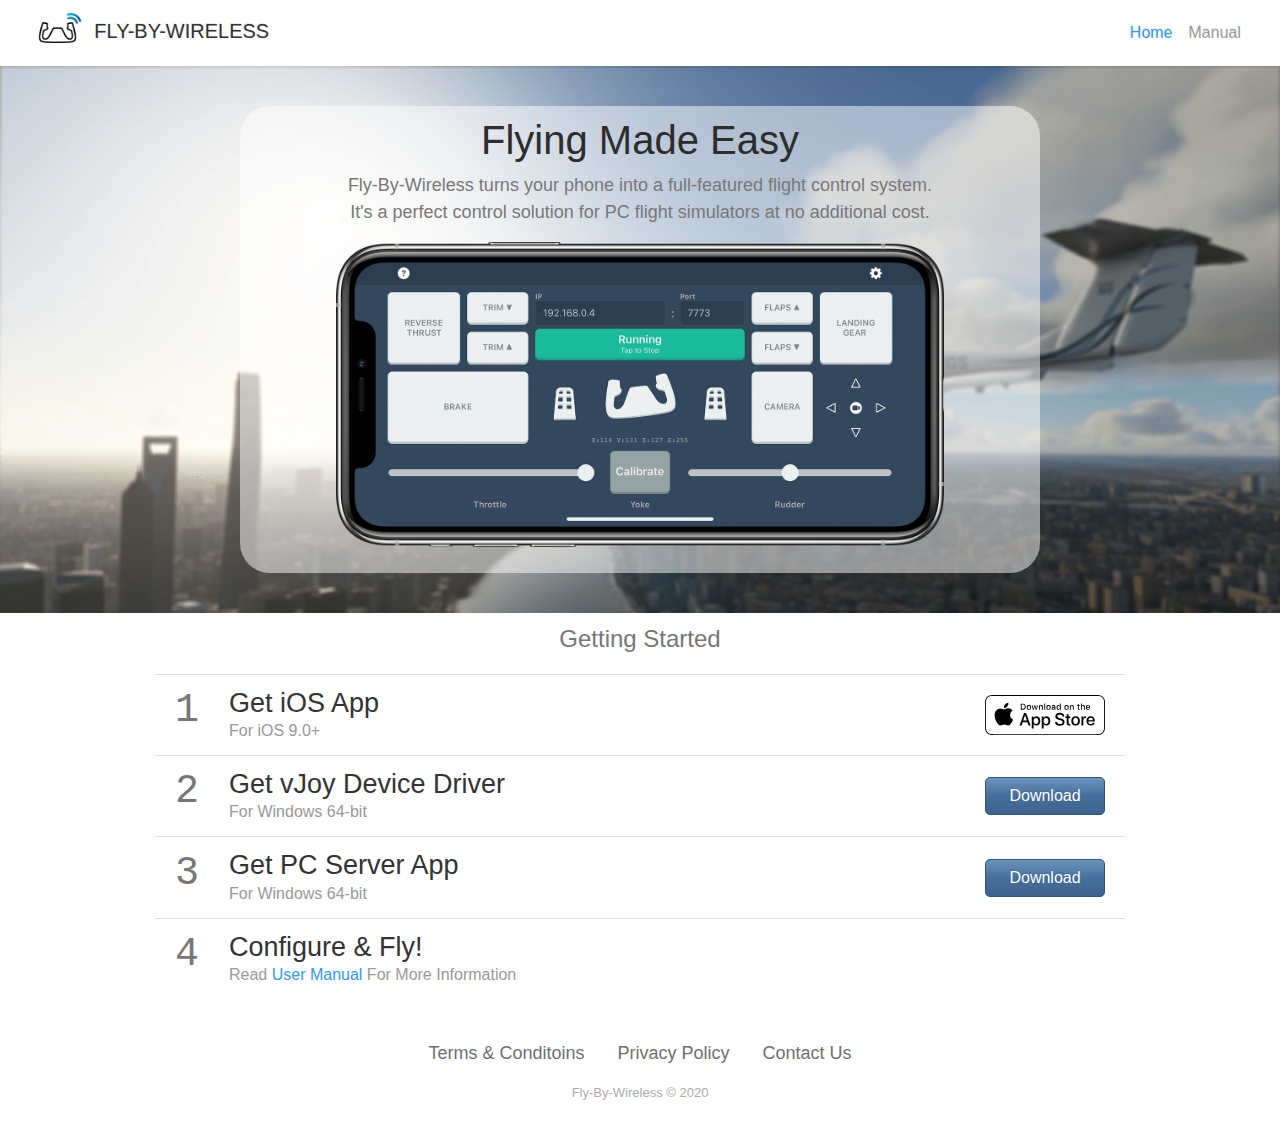
<file: index.html>
<!DOCTYPE html>
<html>

<head>
    <meta charset="utf-8">
    <meta name="viewport" content="width=device-width, initial-scale=1.0, shrink-to-fit=no">
    <title>Fly-By-Wireless</title>
    <meta property="og:image" content="">
    <meta name="description" content="Use iPhone as joystick for flight simulation.">
    <meta property="og:type" content="website">
    <link rel="stylesheet" href="assets/bootstrap/css/bootstrap.min.css">
    <link rel="stylesheet" href="https://fonts.googleapis.com/css2?family=Open+Sans:ital,wght@0,400;0,700;1,400;1,700&amp;display=swap">
    <link rel="stylesheet" href="https://fonts.googleapis.com/css?family=Lora">
    <link rel="stylesheet" href="assets/css/Article-Clean.css">
    <link rel="stylesheet" href="assets/css/Article-Dual-Column.css">
    <link rel="stylesheet" href="assets/css/Footer-Basic.css">
    <link rel="stylesheet" href="assets/css/Navigation-Clean.css">
    <link rel="stylesheet" href="assets/css/styles.css">
<!-- Global site tag (gtag.js) - Google Analytics -->
<script async src="https://www.googletagmanager.com/gtag/js?id=G-GG42BRWX1G"></script>
<script>
  window.dataLayer = window.dataLayer || [];
  function gtag(){dataLayer.push(arguments);}
  gtag('js', new Date());

  gtag('config', 'G-GG42BRWX1G');
</script>
</head>

<body>
    <nav class="navbar navbar-light navbar-expand-md">
        <div class="container-fluid"><a class="navbar-brand text-dark" href="index.html"><img src="assets/img/logo.png" style="height: 30px;margin-right: 10px;margin-bottom: 10px;">FLY-BY-WIRELESS</a><button data-toggle="collapse" class="navbar-toggler" data-target="#navcol-1"><span class="sr-only">Toggle navigation</span><span class="navbar-toggler-icon"></span></button>
            <div class="collapse navbar-collapse d-md-flex d-lg-flex justify-content-md-end justify-content-lg-end" id="navcol-1">
                <ul class="navbar-nav">
                    <li class="nav-item"><a class="nav-link active" href="index.html">Home</a></li>
                    <li class="nav-item"><a class="nav-link" href="manual.html">Manual</a></li>
                </ul>
            </div>
        </div>
    </nav>
    <div id="promo">
        <div class="jumbotron">
            <h1>Flying Made Easy</h1>
            <p style="margin-bottom: 0px;">Fly-By-Wireless turns your phone into a full-featured flight control system.</p>
            <p>It's a perfect control solution for PC flight simulators at no additional cost.</p>
            <p><img id="deviceart" src="assets/img/deviceart.png"></p>
        </div>
    </div>
    <div class="features-clean"></div>
    <div class="container" style="max-width: 1000px;">
        <ul class="list-group list-group-flush">
            <li class="list-group-item">
                <div class="row">
                    <div class="col d-sm-flex justify-content-center">
                        <h4>Getting Started</h4>
                    </div>
                </div>
            </li>
            <li class="list-group-item">
                <div class="row d-flex d-md-flex justify-content-center align-items-sm-center flex-md-nowrap flex-lg-nowrap flex-xl-nowrap step-section" id="step1">
                    <div class="col-auto text-monospace">
                        <h1>1</h1>
                    </div>
                    <div class="col-auto col-sm-auto flex-fill">
                        <h2 class="text-nowrap text-dark d-lg-flex step-heading">Get iOS App</h2>
                        <p class="text-secondary step-text">For iOS 9.0+</p>
                    </div>
                    <div class="col-auto d-sm-flex align-items-sm-center download-col" id="download-1"><a href="https://apps.apple.com/app/fly-by-wireless/id1535325819"><img class="download-button" src="assets/img/appstore.svg" style="/*width: 120px;*/"></a></div>
                </div>
            </li>
            <li class="list-group-item">
                <div class="row d-flex justify-content-center align-items-sm-center step-section" id="step2">
                    <div class="col-auto text-monospace">
                        <h1>2</h1>
                    </div>
                    <div class="col-auto col-sm-auto flex-fill">
                        <h2 class="text-nowrap text-dark d-lg-flex step-heading">Get vJoy Device Driver</h2>
                        <p class="text-secondary step-text">For Windows 64-bit</p>
                    </div>
                    <div class="col-auto d-sm-flex align-items-sm-center download-col" id="download-2"><a class="btn btn-primary download-button" href="downloads/vJoySetup.exe">Download</a></div>
                </div>
            </li>
            <li class="list-group-item">
                <div class="row d-flex d-md-flex justify-content-center align-items-sm-center flex-md-nowrap flex-lg-nowrap flex-xl-nowrap step-section" id="step3">
                    <div class="col-auto text-monospace">
                        <h1>3</h1>
                    </div>
                    <div class="col-auto col-sm-auto flex-fill">
                        <h2 class="text-nowrap text-dark d-lg-flex step-heading">Get PC Server App</h2>
                        <p class="text-secondary step-text">For Windows 64-bit</p>
                    </div>
                    <div class="col-auto d-sm-flex align-items-sm-center download-col" id="download-3"><a class="btn btn-primary download-button" href="downloads/FBWSetup.msi">Download</a></div>
                </div>
            </li>
            <li class="list-group-item">
                <div class="row d-flex d-md-flex justify-content-center flex-nowrap align-items-sm-center flex-sm-nowrap flex-md-nowrap flex-lg-nowrap flex-xl-nowrap step-section" id="step-1">
                    <div class="col-auto text-monospace">
                        <h1>4</h1>
                    </div>
                    <div class="col-auto col-sm-auto flex-fill">
                        <h2 class="text-nowrap text-dark d-lg-flex step-heading">Configure &amp; Fly!</h2>
                        <p class="text-secondary step-text">Read <a href="manual.html">User Manual</a>&nbsp;For More Information</p>
                    </div>
                </div>
            </li>
        </ul>
    </div>
    <div class="footer-basic">
        <footer>
            <ul class="list-inline">
                <li class="list-inline-item"><a href="terms.html">Terms &amp; Conditoins</a></li>
                <li class="list-inline-item"><a href="privacy.html">Privacy Policy</a></li>
                <li class="list-inline-item"><a href="mailto:flybywirelessapp@gmail.com">Contact Us</a></li>
            </ul>
            <p class="copyright">Fly-By-Wireless © 2020</p>
        </footer>
    </div>
    <script src="assets/js/jquery.min.js"></script>
    <script src="assets/bootstrap/js/bootstrap.min.js"></script>
</body>

</html>
</file>
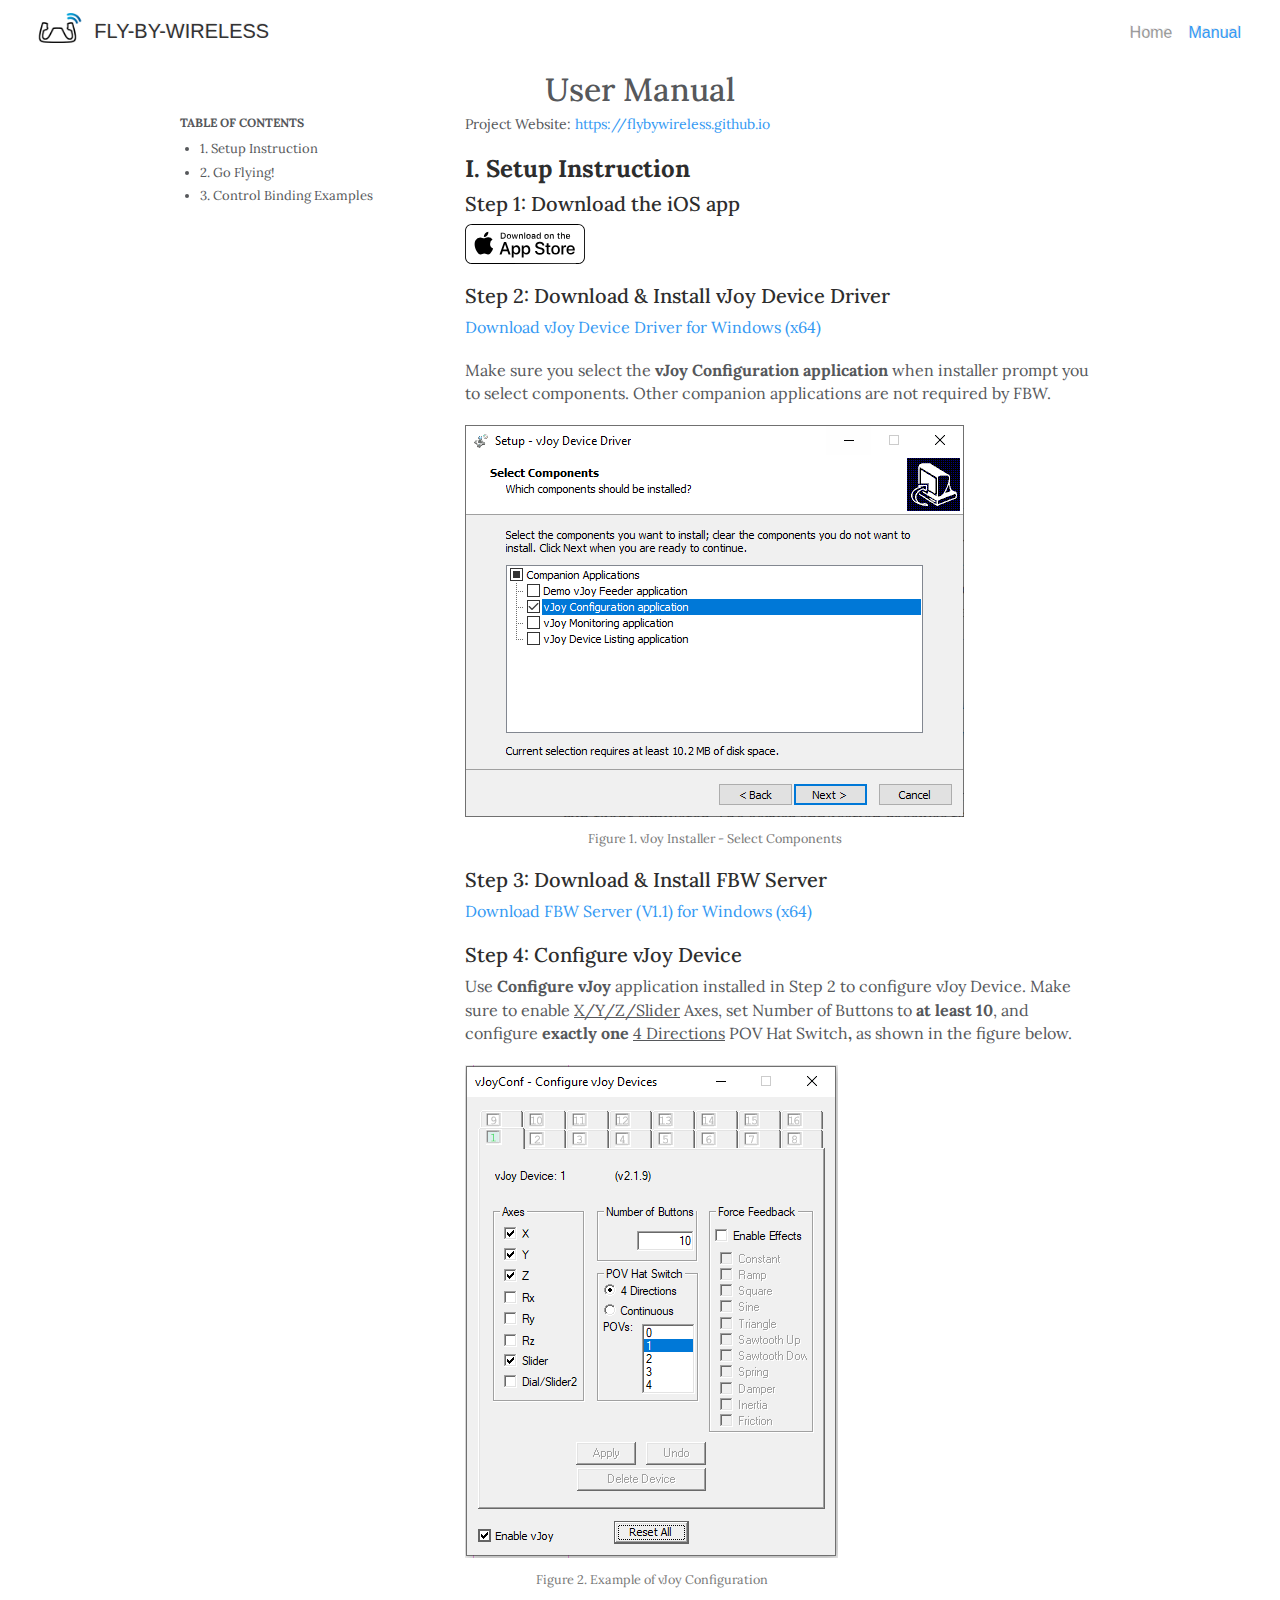
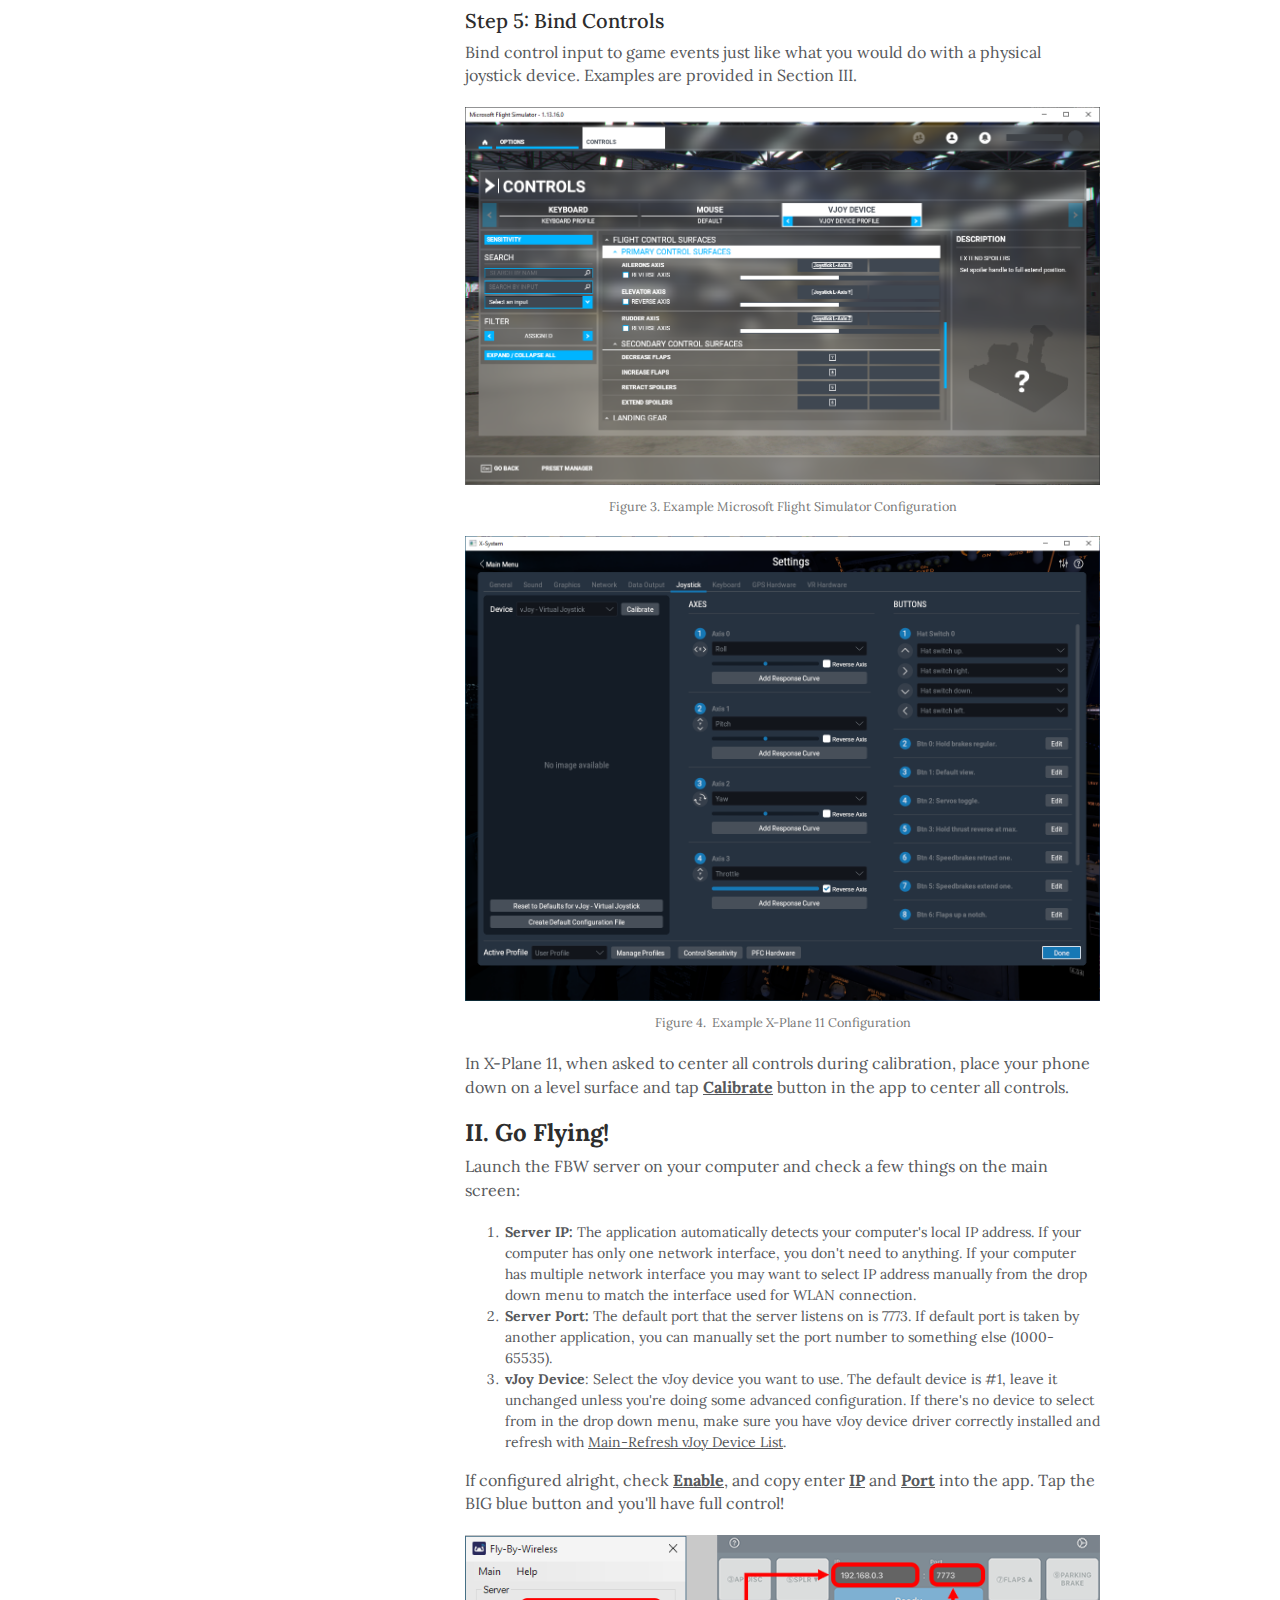
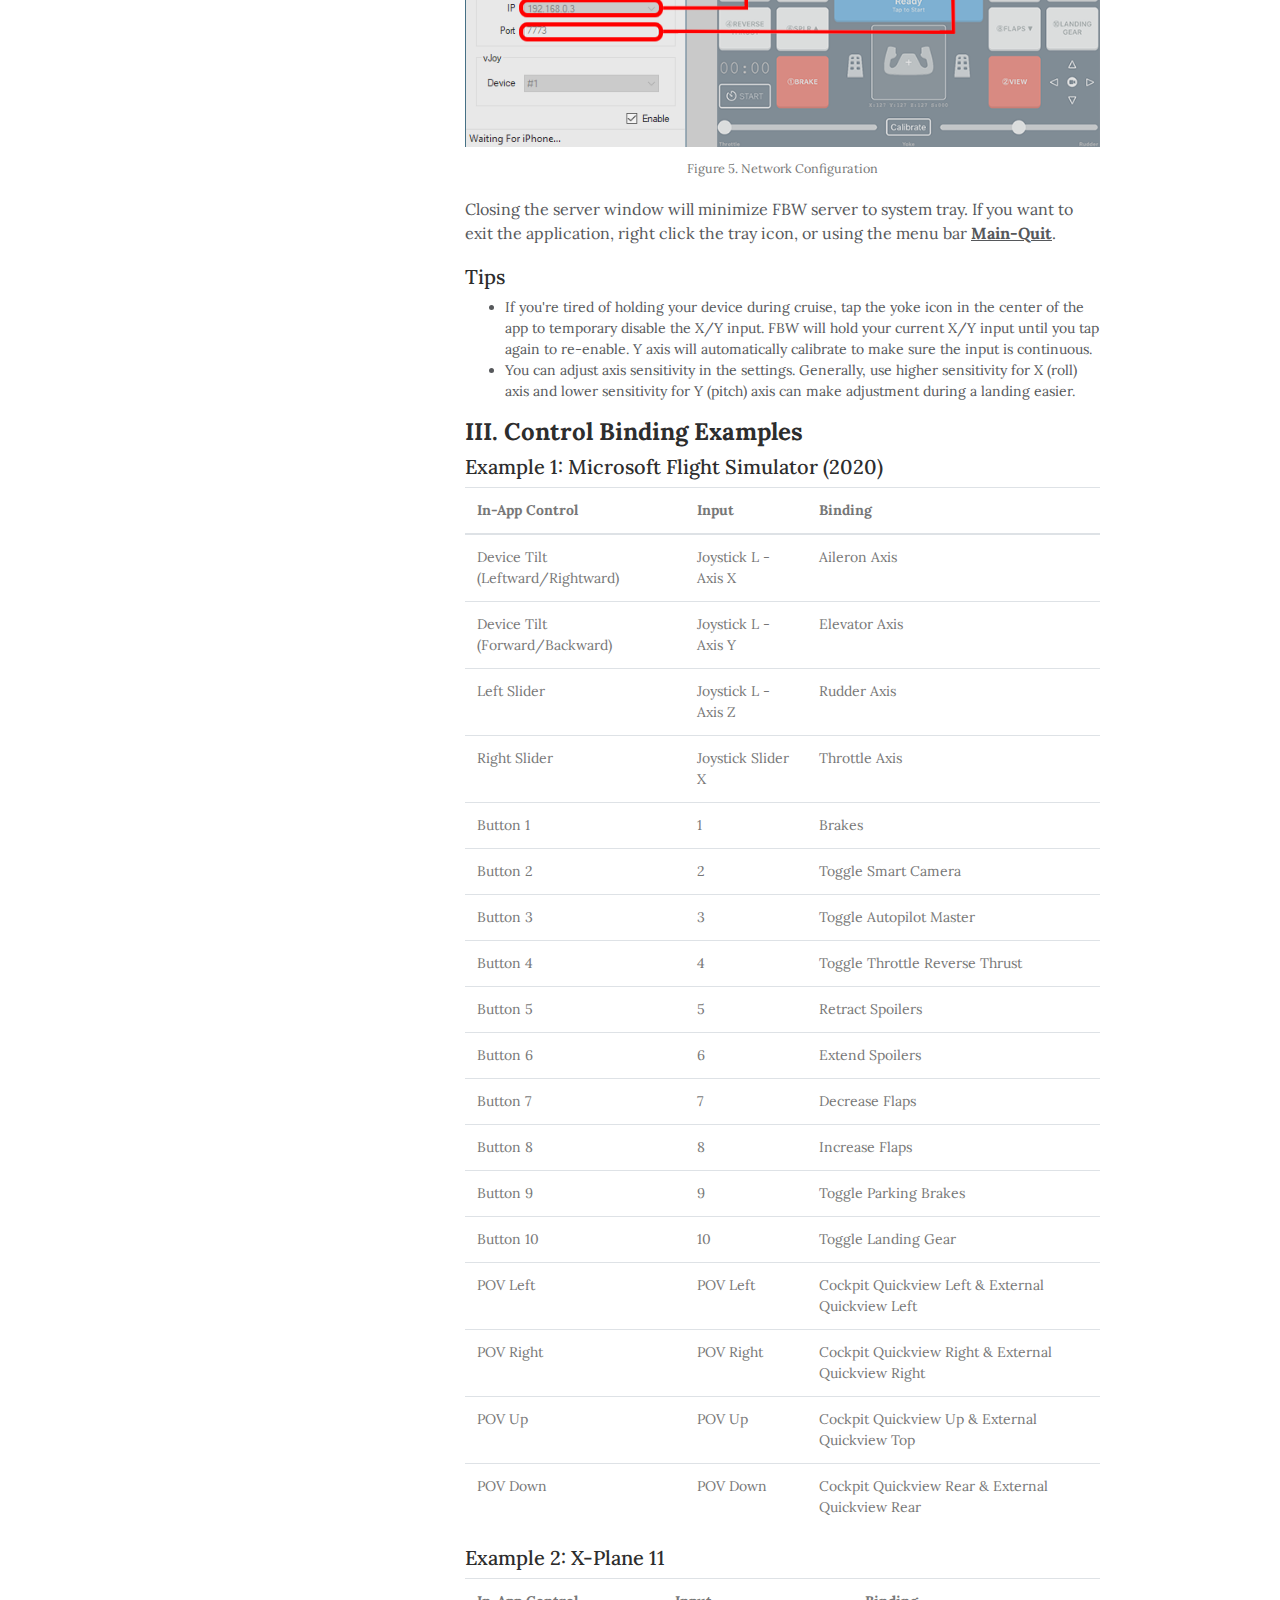
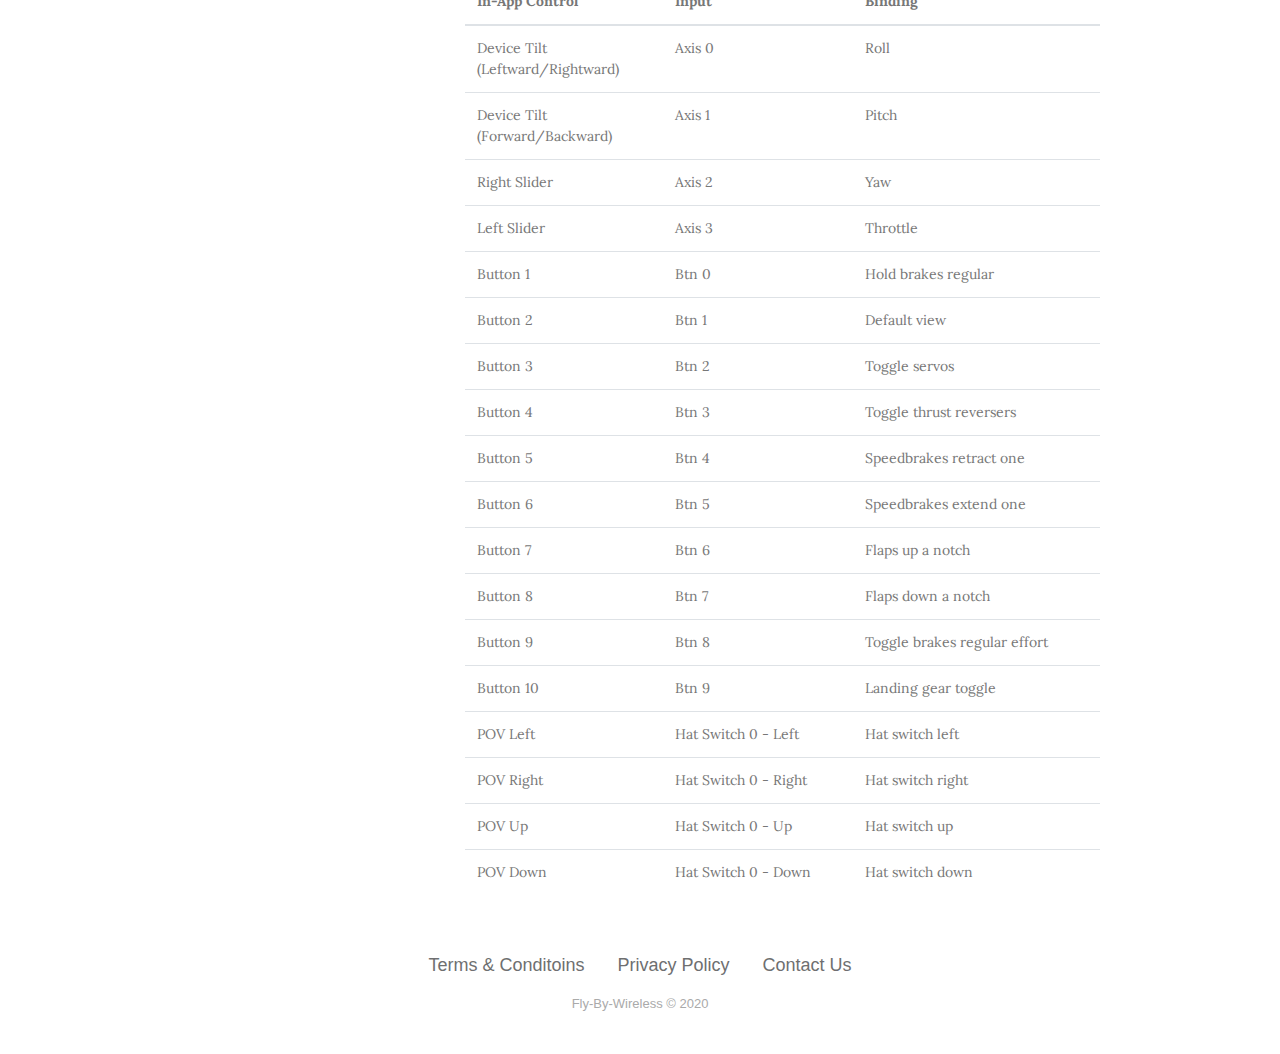
<file: manual.html>
<!DOCTYPE html>
<html>

<head>
    <meta charset="utf-8">
    <meta name="viewport" content="width=device-width, initial-scale=1.0, shrink-to-fit=no">
    <title>Fly-By-Wireless - User Manual</title>
    <meta property="og:image" content="">
    <meta name="description" content="Use iPhone as joystick for flight simulation.">
    <meta property="og:type" content="website">
    <link rel="stylesheet" href="assets/bootstrap/css/bootstrap.min.css">
    <link rel="stylesheet" href="https://fonts.googleapis.com/css2?family=Open+Sans:ital,wght@0,400;0,700;1,400;1,700&amp;display=swap">
    <link rel="stylesheet" href="https://fonts.googleapis.com/css?family=Lora">
    <link rel="stylesheet" href="assets/css/Article-Clean.css">
    <link rel="stylesheet" href="assets/css/Article-Dual-Column.css">
    <link rel="stylesheet" href="assets/css/Footer-Basic.css">
    <link rel="stylesheet" href="assets/css/Navigation-Clean.css">
    <link rel="stylesheet" href="assets/css/styles.css">
<!-- Global site tag (gtag.js) - Google Analytics -->
<script async src="https://www.googletagmanager.com/gtag/js?id=G-GG42BRWX1G"></script>
<script>
  window.dataLayer = window.dataLayer || [];
  function gtag(){dataLayer.push(arguments);}
  gtag('js', new Date());

  gtag('config', 'G-GG42BRWX1G');
</script>
</head>

<body>
    <nav class="navbar navbar-light navbar-expand-md">
        <div class="container-fluid"><a class="navbar-brand text-dark" href="index.html"><img src="assets/img/logo.png" style="height: 30px;margin-right: 10px;margin-bottom: 10px;">FLY-BY-WIRELESS</a><button data-toggle="collapse" class="navbar-toggler" data-target="#navcol-1"><span class="sr-only">Toggle navigation</span><span class="navbar-toggler-icon"></span></button>
            <div
                class="collapse navbar-collapse d-md-flex d-lg-flex justify-content-md-end justify-content-lg-end" id="navcol-1">
                <ul class="nav navbar-nav">
                    <li class="nav-item"><a class="nav-link" href="index.html">Home</a></li>
                    <li class="nav-item"><a class="nav-link active" href="manual.html">Manual</a></li>
                </ul>
        </div>
        </div>
    </nav>
    <div class="article-dual-column">
        <div class="container">
            <div class="row">
                <div class="col-md-10 offset-md-1">
                    <div class="intro" style="margin-bottom: 0;">
                        <h1 class="text-center" style="margin-top: 0;margin-bottom: 0;padding-top: 0;">User Manual</h1>
                    </div>
                </div>
            </div>
            <div class="row">
                <div class="col-md-10 col-lg-3 offset-md-1">
                    <div class="toc">
                        <p style="margin-bottom: 5px;">Table of Contents</p>
                        <ul>
                            <li><a href="#s-1">1. Setup Instruction</a> </li>
                            <li><a href="#s-2">2. Go Flying!</a></li>
                            <li><a href="#s-3">3. Control Binding Examples</a> </li>
                        </ul>
                    </div>
                </div>
                <div class="col-md-10 col-lg-7 offset-md-1 offset-lg-0">
                    <p>Project Website:&nbsp;<a href="https://flybywireless.github.io">https://flybywireless.github.io</a></p>
                    <div class="text">
                        <p></p>
                        <h4 id="s-1"><strong>I. Setup Instruction</strong></h4>
                        <h5 id="step-1">Step 1: Download the iOS app</h5>
                        <h5></h5>
                        <p><a href="https://apps.apple.com/app/fly-by-wireless/id1535325819"><img src="assets/img/appstore.svg"></a></p>
                        <h5 id="step-2">Step 2: Download &amp; Install vJoy Device Driver</h5>
                        <p><a href="downloads/vJoySetup.exe">Download vJoy Device Driver for Windows (x64)</a></p>
                        <p>Make sure you select the <strong>vJoy Configuration</strong> <strong>application </strong>when installer prompt you to select components. Other companion applications are not required by FBW.</p>
                        <figure class="figure"><img class="figure-img" src="assets/img/vJoySelectComponents.png">
                            <figcaption class="figure-caption">Figure 1. vJoy Installer - Select Components</figcaption>
                        </figure>
                        <h5 id="step-3">Step 3: Download &amp; Install FBW Server</h5>
                        <p><a href="downloads/FBWSetup.msi">Download FBW&nbsp;Server (V1.1) for Windows (x64)<br></a></p>
                        <h5 id="step-4">Step 4: Configure vJoy Device</h5>
                        <p>Use <strong>Configure vJoy</strong>&nbsp;application installed in Step 2 to configure vJoy Device. Make sure to enable<strong> </strong><span style="text-decoration: underline;">X/Y/Z/Slider</span>&nbsp;Axes, set Number of Buttons
                            to&nbsp;<strong>at least 10</strong>, and configure <strong>exactly one&nbsp;</strong><span style="text-decoration: underline;">4 Directions</span> POV Hat Switch<strong>, </strong>as shown in the figure below.</p>
                        <figure class="figure"><img class="img-fluid figure-img" src="assets/img/vJoyConf.png">
                            <figcaption class="figure-caption d-lg-flex justify-content-lg-center">Figure 2. Example of vJoy Configuration</figcaption>
                        </figure>
                        <h5 id="step-5">Step 5: Bind Controls</h5>
                        <p>Bind control input to game events just like what you would do with a physical joystick device. Examples are provided in Section III.<br></p>
                        <figure class="figure"><img class="img-fluid figure-img" src="assets/img/mfs.png">
                            <figcaption class="figure-caption">Figure 3. Example Microsoft Flight Simulator Configuration</figcaption>
                        </figure>
                        <figure class="figure"><img class="img-fluid figure-img" src="assets/img/xp11.png">
                            <figcaption class="figure-caption">Figure 4.&nbsp; Example X-Plane 11 Configuration</figcaption>
                        </figure>
                        <p>In X-Plane 11, when asked to center all controls during calibration, place your phone down on a level surface and tap <strong><span style="text-decoration: underline;">Calibrate</span>&nbsp;</strong>button in the app to center
                            all controls.<br></p>
                        <h4 id="s-2"><strong>II. Go Flying!</strong></h4>
                        <p>Launch the FBW server on your computer and check a few things on the main screen:</p>
                        <ol>
                            <li><strong>Server IP:&nbsp;</strong>The application automatically detects your computer's local IP address. If your computer has only one network interface, you don't need to anything. If your computer has multiple network interface
                                you may want to select IP address manually from the drop down menu to match the interface used for WLAN connection.</li>
                            <li><strong>Server Port:&nbsp;</strong>The default port that the server listens on is 7773. If default port is taken by another application, you can manually set the port number to something else (1000-65535).</li>
                            <li><strong>vJoy Device</strong>: Select the vJoy device you want to use. The default device is #1, leave it unchanged unless you're doing some advanced configuration. If there's no device to select from in the drop down menu,
                                make sure you have vJoy device driver correctly installed and refresh with&nbsp;<span style="text-decoration: underline;">Main-Refresh vJoy Device List</span>.</li>
                        </ol>
                        <p>If configured alright, check&nbsp;<strong><span style="text-decoration: underline;">Enable</span></strong>, and copy enter <strong><span style="text-decoration: underline;">IP</span> </strong>and <strong><span style="text-decoration: underline;">Port</span>&nbsp;</strong>into
                            the app. Tap the BIG blue button and you'll have full control!<br></p>
                        <p></p>
                        <figure class="figure"><img class="img-fluid figure-img" src="assets/img/networkConfig.png">
                            <figcaption class="figure-caption">Figure 5. Network Configuration</figcaption>
                        </figure>
                        <p>Closing the server window will minimize FBW server to system tray. If you want to exit the application, right click the tray icon, or using the menu bar&nbsp;<strong><span style="text-decoration: underline;">Main-Quit</span></strong>.<br></p>
                        <h5>Tips</h5>
                        <ul>
                            <li>If you're tired of holding your device during cruise, tap the yoke icon in the center of the app to temporary disable the X/Y input. FBW will hold your current X/Y input until you tap again to re-enable. Y axis will automatically
                                calibrate to make sure the input is continuous.</li>
                            <li>You can adjust axis sensitivity in the settings. Generally, use higher sensitivity for X (roll) axis and lower sensitivity for Y (pitch) axis can make adjustment during a landing easier.</li>
                        </ul>
                        <h4 id="s-3"><strong>III. Control Binding Examples</strong></h4>
                        <h5 id="mfs">Example 1: Microsoft Flight Simulator (2020)</h5>
                        <div class="table-responsive">
                            <table class="table">
                                <thead>
                                    <tr>
                                        <th>In-App Control</th>
                                        <th>Input</th>
                                        <th>Binding</th>
                                    </tr>
                                </thead>
                                <tbody>
                                    <tr>
                                        <td>Device Tilt (Leftward/Rightward)</td>
                                        <td>Joystick L - Axis X</td>
                                        <td>Aileron Axis</td>
                                    </tr>
                                    <tr>
                                        <td>Device Tilt (Forward/Backward)<br></td>
                                        <td>Joystick L - Axis Y</td>
                                        <td>Elevator Axis</td>
                                    </tr>
                                    <tr>
                                        <td>Left Slider</td>
                                        <td>Joystick L - Axis Z</td>
                                        <td>Rudder Axis</td>
                                    </tr>
                                    <tr>
                                        <td>Right Slider</td>
                                        <td>Joystick Slider X</td>
                                        <td>Throttle Axis</td>
                                    </tr>
                                    <tr>
                                        <td>Button 1</td>
                                        <td>1</td>
                                        <td>Brakes</td>
                                    </tr>
                                    <tr>
                                        <td>Button 2</td>
                                        <td>2</td>
                                        <td>Toggle Smart Camera</td>
                                    </tr>
                                    <tr>
                                        <td>Button 3</td>
                                        <td>3</td>
                                        <td>Toggle Autopilot Master</td>
                                    </tr>
                                    <tr>
                                        <td>Button 4</td>
                                        <td>4</td>
                                        <td>Toggle Throttle Reverse Thrust</td>
                                    </tr>
                                    <tr>
                                        <td>Button 5</td>
                                        <td>5</td>
                                        <td>Retract Spoilers</td>
                                    </tr>
                                    <tr>
                                        <td>Button 6</td>
                                        <td>6</td>
                                        <td>Extend Spoilers</td>
                                    </tr>
                                    <tr>
                                        <td>Button 7</td>
                                        <td>7</td>
                                        <td>Decrease Flaps</td>
                                    </tr>
                                    <tr>
                                        <td>Button 8</td>
                                        <td>8</td>
                                        <td>Increase Flaps</td>
                                    </tr>
                                    <tr>
                                        <td>Button 9</td>
                                        <td>9</td>
                                        <td>Toggle Parking Brakes</td>
                                    </tr>
                                    <tr>
                                        <td>Button 10</td>
                                        <td>10</td>
                                        <td>Toggle Landing Gear</td>
                                    </tr>
                                    <tr>
                                        <td>POV Left</td>
                                        <td>POV Left</td>
                                        <td>Cockpit Quickview Left &amp; External Quickview Left</td>
                                    </tr>
                                    <tr>
                                        <td>POV Right</td>
                                        <td>POV Right</td>
                                        <td>Cockpit Quickview Right &amp; External Quickview Right<br></td>
                                    </tr>
                                    <tr>
                                        <td>POV Up</td>
                                        <td>POV Up</td>
                                        <td>Cockpit Quickview Up &amp; External Quickview Top<br></td>
                                    </tr>
                                    <tr>
                                        <td>POV Down</td>
                                        <td>POV Down</td>
                                        <td>Cockpit Quickview Rear &amp; External Quickview Rear<br></td>
                                    </tr>
                                </tbody>
                            </table>
                        </div>
                        <h5 id="xp">Example 2: X-Plane 11</h5>
                        <div class="table-responsive">
                            <table class="table">
                                <thead>
                                    <tr>
                                        <th>In-App Control</th>
                                        <th>Input</th>
                                        <th>Binding</th>
                                    </tr>
                                </thead>
                                <tbody>
                                    <tr>
                                        <td>Device Tilt&nbsp;<br>(Leftward/Rightward)<br></td>
                                        <td>Axis 0</td>
                                        <td>Roll</td>
                                    </tr>
                                    <tr>
                                        <td>Device Tilt<br>(Forward/Backward)<br></td>
                                        <td>Axis 1</td>
                                        <td>Pitch</td>
                                    </tr>
                                    <tr>
                                        <td>Right Slider</td>
                                        <td>Axis 2</td>
                                        <td>Yaw</td>
                                    </tr>
                                    <tr>
                                        <td>Left Slider</td>
                                        <td>Axis 3</td>
                                        <td>Throttle</td>
                                    </tr>
                                    <tr>
                                        <td>Button 1</td>
                                        <td>Btn 0</td>
                                        <td>Hold brakes regular</td>
                                    </tr>
                                    <tr>
                                        <td>Button 2</td>
                                        <td>Btn 1</td>
                                        <td>Default view</td>
                                    </tr>
                                    <tr>
                                        <td>Button 3</td>
                                        <td>Btn 2</td>
                                        <td>Toggle servos</td>
                                    </tr>
                                    <tr>
                                        <td>Button 4</td>
                                        <td>Btn 3</td>
                                        <td>Toggle thrust reversers</td>
                                    </tr>
                                    <tr>
                                        <td>Button 5</td>
                                        <td>Btn 4</td>
                                        <td>Speedbrakes retract one</td>
                                    </tr>
                                    <tr>
                                        <td>Button 6</td>
                                        <td>Btn 5</td>
                                        <td>Speedbrakes extend one</td>
                                    </tr>
                                    <tr>
                                        <td>Button 7</td>
                                        <td>Btn 6</td>
                                        <td>Flaps up a notch</td>
                                    </tr>
                                    <tr>
                                        <td>Button 8</td>
                                        <td>Btn 7</td>
                                        <td>Flaps down a notch</td>
                                    </tr>
                                    <tr>
                                        <td>Button 9</td>
                                        <td>Btn 8</td>
                                        <td>Toggle brakes regular effort</td>
                                    </tr>
                                    <tr>
                                        <td>Button 10</td>
                                        <td>Btn 9</td>
                                        <td>Landing gear toggle</td>
                                    </tr>
                                    <tr>
                                        <td>POV Left</td>
                                        <td>Hat Switch 0 - Left</td>
                                        <td>Hat switch left</td>
                                    </tr>
                                    <tr>
                                        <td>POV Right</td>
                                        <td>Hat Switch 0 - Right<br></td>
                                        <td>Hat switch right<br></td>
                                    </tr>
                                    <tr>
                                        <td>POV Up</td>
                                        <td>Hat Switch 0 - Up<br></td>
                                        <td>Hat switch up<br></td>
                                    </tr>
                                    <tr>
                                        <td>POV Down</td>
                                        <td>Hat Switch 0 - Down<br></td>
                                        <td>Hat switch down<br></td>
                                    </tr>
                                </tbody>
                            </table>
                        </div>
                    </div>
                </div>
            </div>
        </div>
    </div>
    <div class="footer-basic">
        <footer>
            <ul class="list-inline">
                <li class="list-inline-item"><a href="terms.html">Terms &amp; Conditoins</a></li>
                <li class="list-inline-item"><a href="privacy.html">Privacy Policy</a></li>
                <li class="list-inline-item"><a href="mailto:flybywirelessapp@gmail.com">Contact Us</a></li>
            </ul>
            <p class="copyright">Fly-By-Wireless © 2020</p>
        </footer>
    </div>
    <script src="assets/js/jquery.min.js"></script>
    <script src="assets/bootstrap/js/bootstrap.min.js"></script>
</body>

</html>
</file>
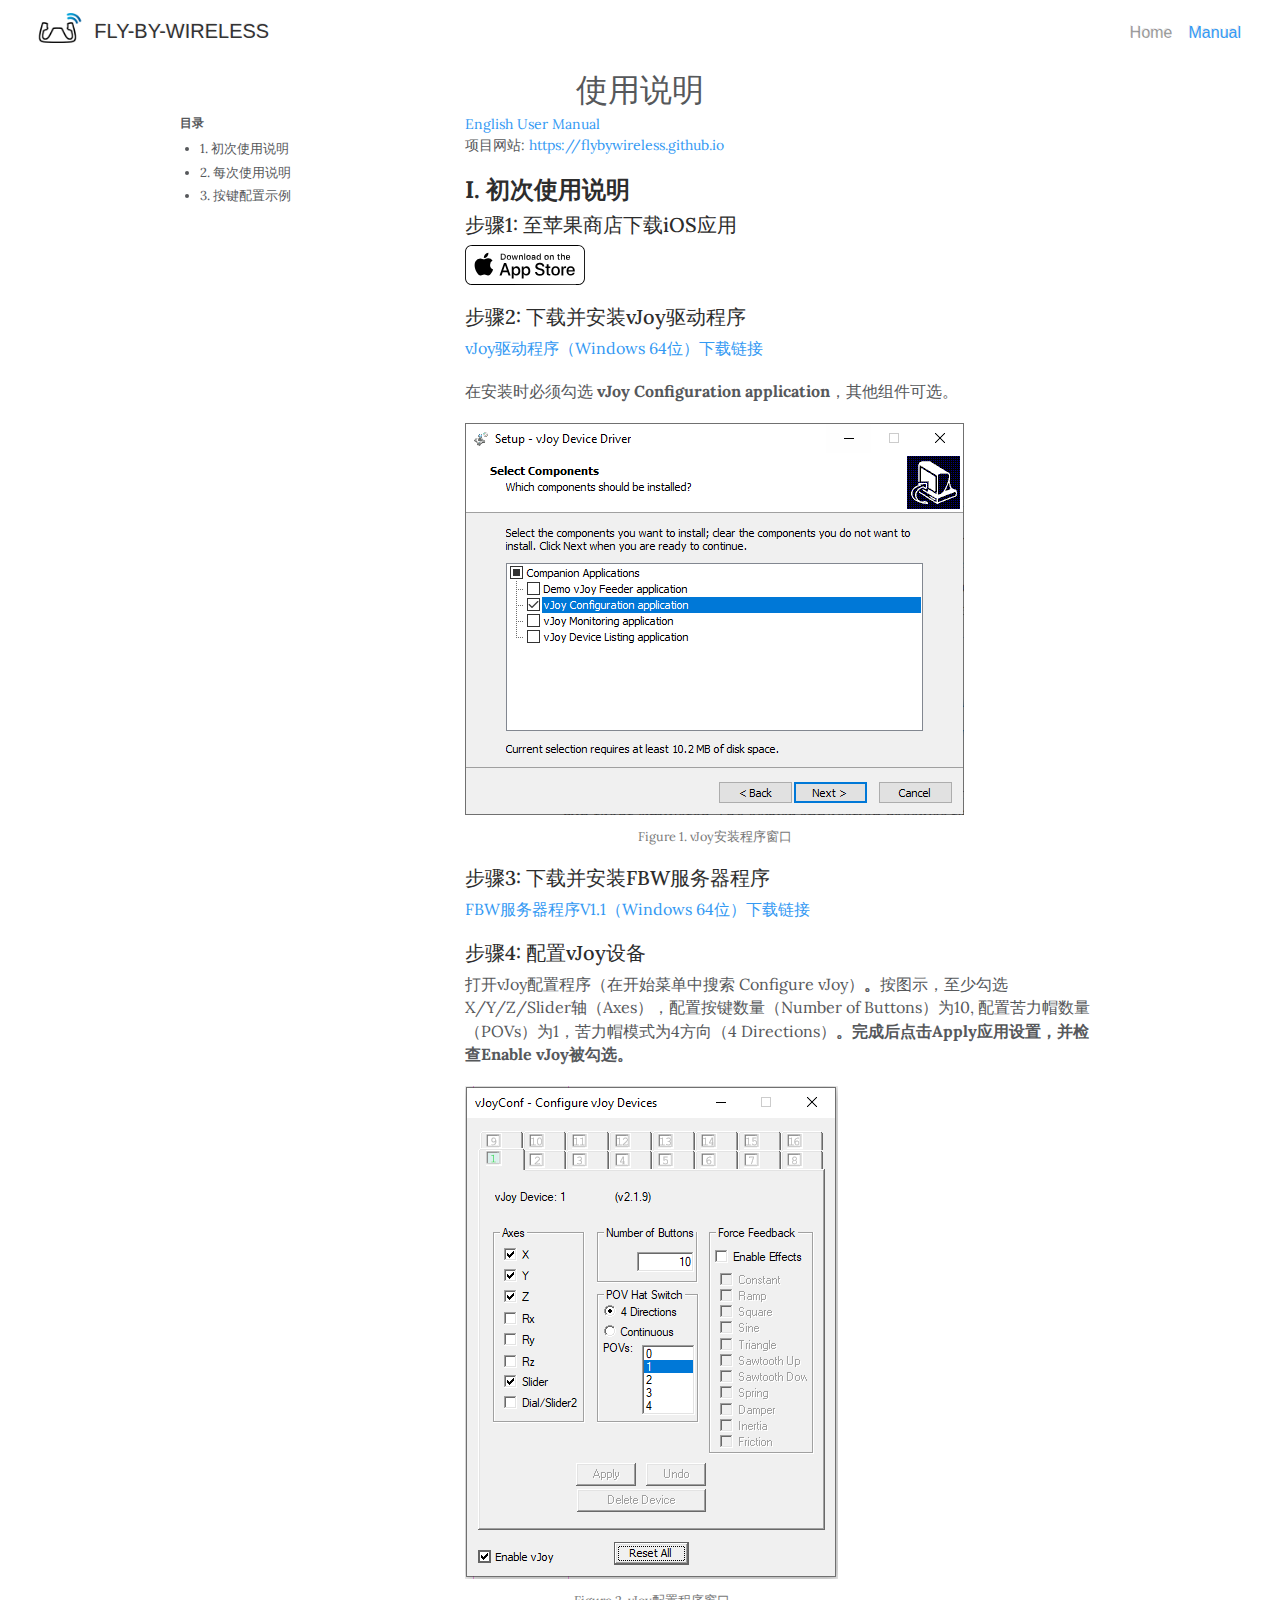
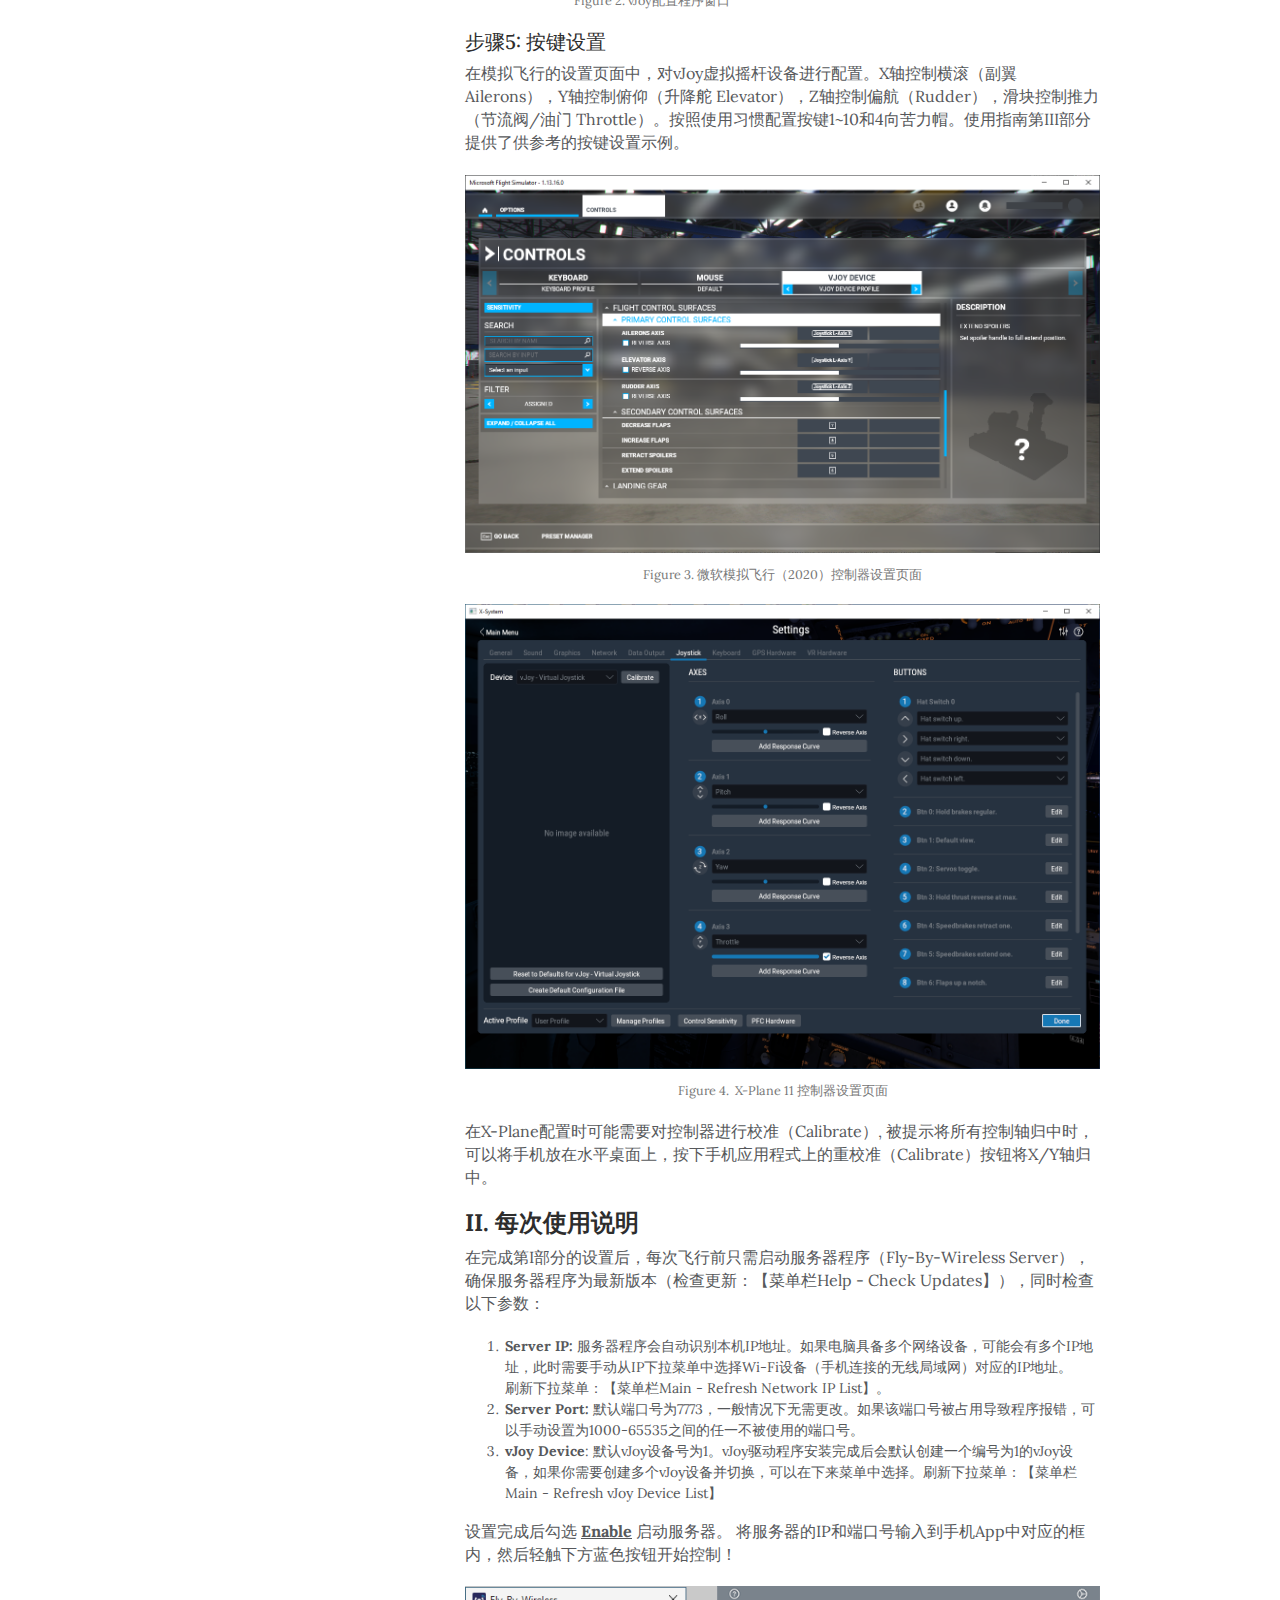
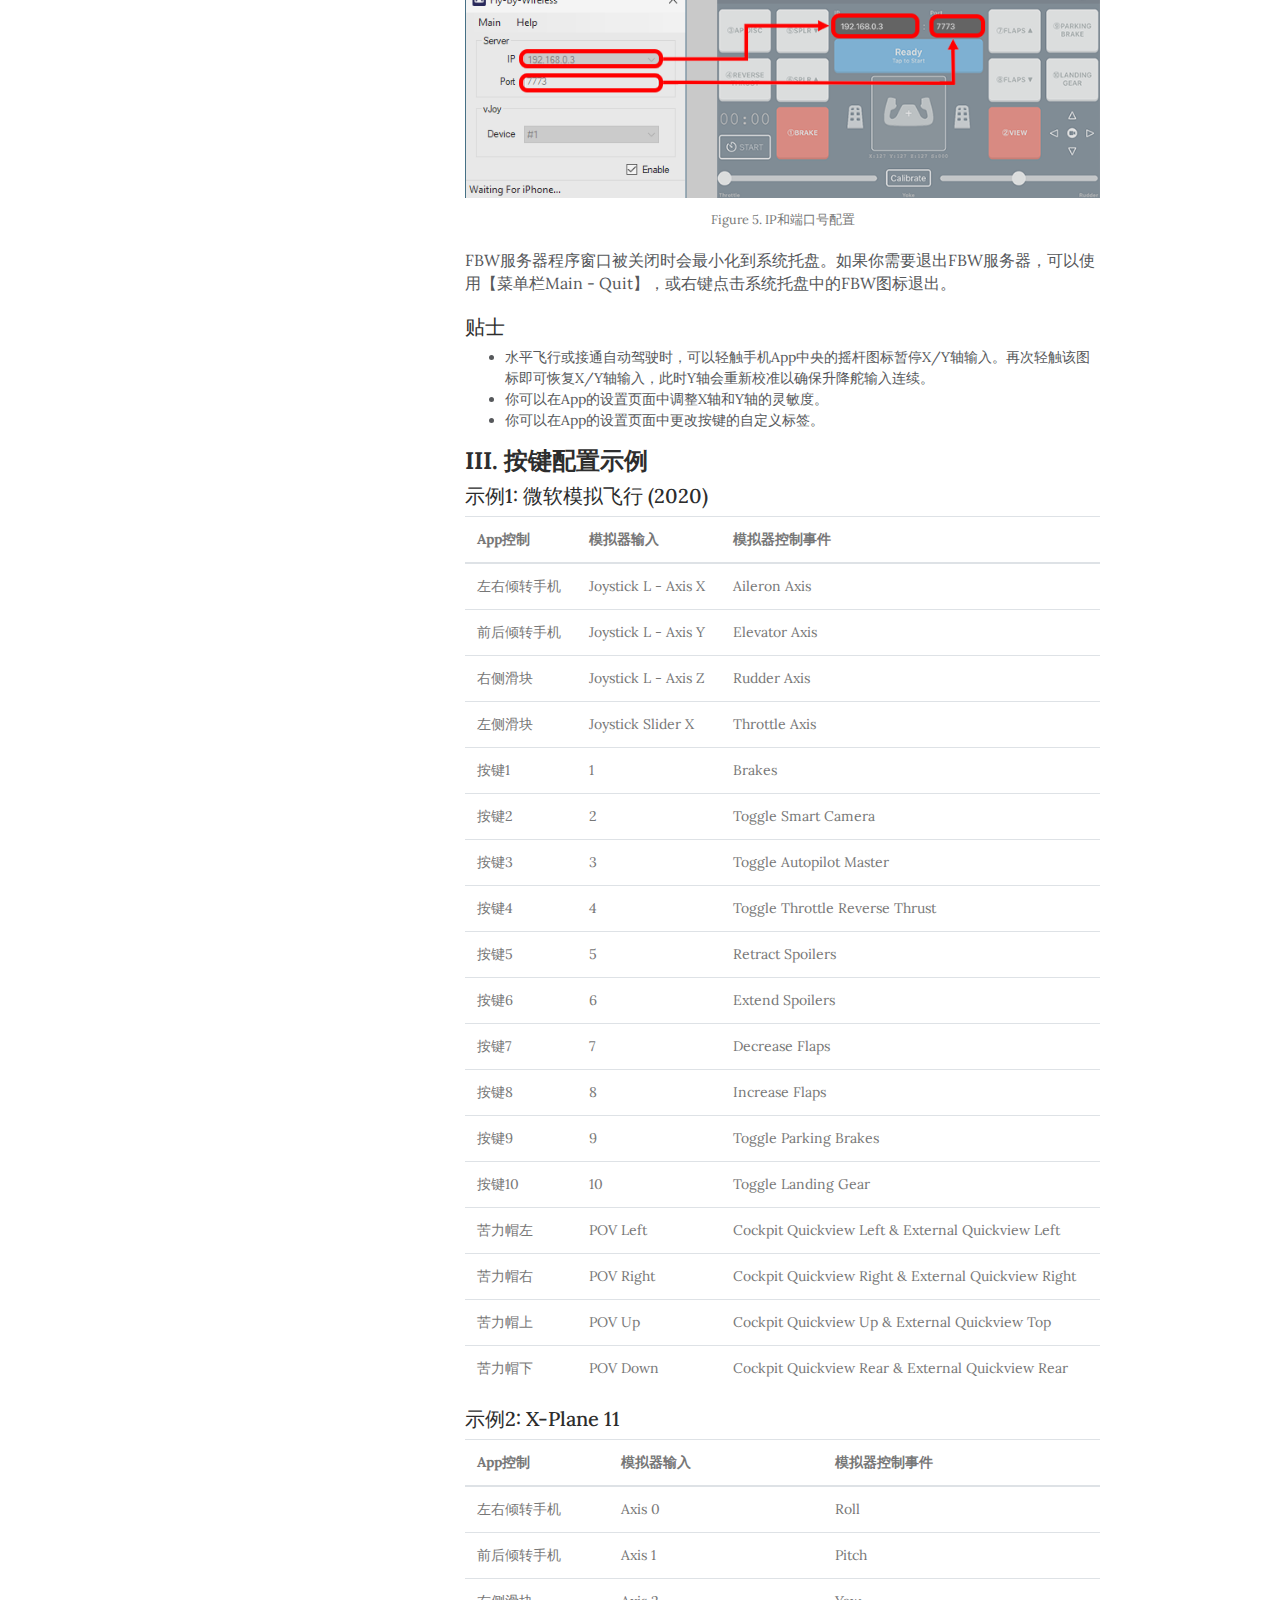
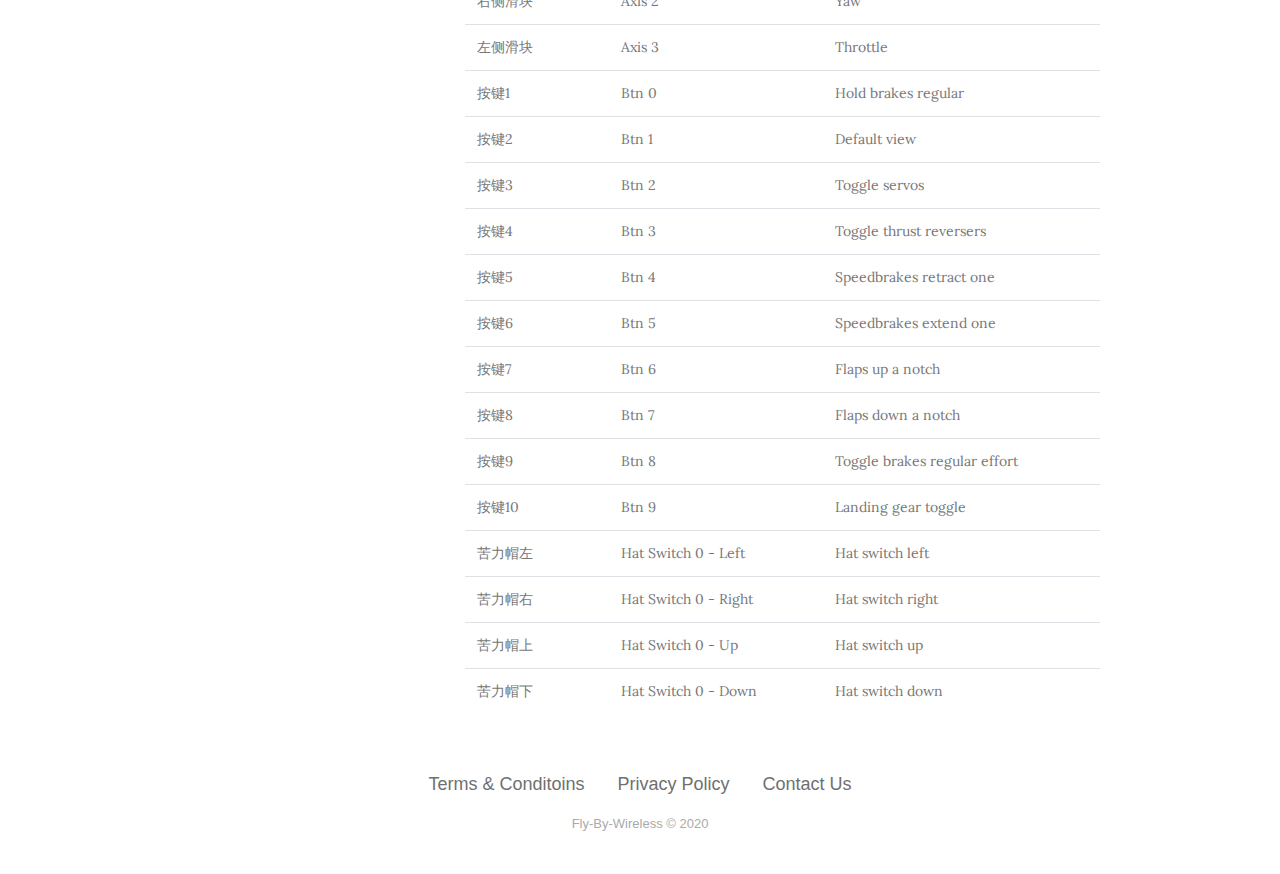
<file: manual_zh.html>
<!DOCTYPE html>
<html>

<head>
    <meta charset="utf-8">
    <meta name="viewport" content="width=device-width, initial-scale=1.0, shrink-to-fit=no">
    <title>Fly-By-Wireless - User Manual</title>
    <meta property="og:image" content="">
    <meta name="description" content="Use iPhone as joystick for flight simulation.">
    <meta property="og:type" content="website">
    <link rel="stylesheet" href="assets/bootstrap/css/bootstrap.min.css">
    <link rel="stylesheet" href="https://fonts.googleapis.com/css2?family=Open+Sans:ital,wght@0,400;0,700;1,400;1,700&amp;display=swap">
    <link rel="stylesheet" href="https://fonts.googleapis.com/css?family=Lora">
    <link rel="stylesheet" href="assets/css/Article-Clean.css">
    <link rel="stylesheet" href="assets/css/Article-Dual-Column.css">
    <link rel="stylesheet" href="assets/css/Footer-Basic.css">
    <link rel="stylesheet" href="assets/css/Navigation-Clean.css">
    <link rel="stylesheet" href="assets/css/styles.css">
<!-- Global site tag (gtag.js) - Google Analytics -->
<script async src="https://www.googletagmanager.com/gtag/js?id=G-GG42BRWX1G"></script>
<script>
  window.dataLayer = window.dataLayer || [];
  function gtag(){dataLayer.push(arguments);}
  gtag('js', new Date());

  gtag('config', 'G-GG42BRWX1G');
</script>
</head>

<body>
    <nav class="navbar navbar-light navbar-expand-md">
        <div class="container-fluid"><a class="navbar-brand text-dark" href="index.html"><img src="assets/img/logo.png" style="height: 30px;margin-right: 10px;margin-bottom: 10px;">FLY-BY-WIRELESS</a><button data-toggle="collapse" class="navbar-toggler" data-target="#navcol-1"><span class="sr-only">Toggle navigation</span><span class="navbar-toggler-icon"></span></button>
            <div class="collapse navbar-collapse d-md-flex d-lg-flex justify-content-md-end justify-content-lg-end" id="navcol-1">
                <ul class="navbar-nav">
                    <li class="nav-item"><a class="nav-link" href="index.html">Home</a></li>
                    <li class="nav-item"><a class="nav-link active" href="manual.html">Manual</a></li>
                </ul>
            </div>
        </div>
    </nav>
    <div class="article-dual-column">
        <div class="container">
            <div class="row">
                <div class="col-md-10 offset-md-1">
                    <div class="intro" style="margin-bottom: 0;">
                        <h1 class="text-center" style="margin-top: 0;margin-bottom: 0;padding-top: 0;">使用说明</h1>
                    </div>
                </div>
            </div>
            <div class="row">
                <div class="col-md-10 col-lg-3 offset-md-1">
                    <div class="toc">
                        <p style="margin-bottom: 5px;">目录</p>
                        <ul>
                            <li><a href="#s-1">1.&nbsp;初次使用说明<br></a> </li>
                            <li><a href="#s-2">2. 每次使用说明</a></li>
                            <li><a href="#s-3">3. 按键配置示例</a> </li>
                        </ul>
                    </div>
                </div>
                <div class="col-md-10 col-lg-7 offset-md-1 offset-lg-0">
                    <p><a href="manual.html">English User Manual</a><br>项目网站:&nbsp;<a href="https://flybywireless.github.io">https://flybywireless.github.io</a><br></p>
                    <div class="text">
                        <p></p>
                        <h4 id="s-1"><strong>I. 初次使用说明</strong></h4>
                        <h5 id="step-1">步骤1: 至苹果商店下载iOS应用</h5>
                        <h5></h5>
                        <p><a href="https://apps.apple.com/app/fly-by-wireless/id1535325819"><img src="assets/img/appstore.svg"></a></p>
                        <h5 id="step-2">步骤2: 下载并安装vJoy驱动程序</h5>
                        <p><a href="downloads/vJoySetup.exe">vJoy驱动程序（Windows 64位）下载链接&nbsp;</a></p>
                        <p>在安装时必须勾选&nbsp;<strong>vJoy Configuration</strong> <strong>application</strong>，其他组件可选。</p>
                        <figure class="figure"><img class="figure-img" src="assets/img/vJoySelectComponents.png">
                            <figcaption class="figure-caption">Figure 1. vJoy安装程序窗口</figcaption>
                        </figure>
                        <h5 id="step-3">步骤3: 下载并安装FBW服务器程序</h5>
                        <p><a href="downloads/FBWSetup.msi">FBW服务器程序V1.1（Windows 64位）下载链接<br></a></p>
                        <h5 id="step-4">步骤4: 配置vJoy设备</h5>
                        <p>打开vJoy配置程序（在开始菜单中搜索 Configure vJoy）<strong>。</strong>按图示，至少勾选X/Y/Z/Slider轴（Axes），配置按键数量（Number of Buttons）为10, 配置苦力帽数量（POVs）为1，苦力帽模式为4方向（4 Directions）<strong>。完成后点击Apply应用设置，并检查Enable vJoy被勾选。</strong></p>
                        <figure class="figure"><img class="img-fluid figure-img" src="assets/img/vJoyConf.png">
                            <figcaption class="figure-caption d-lg-flex justify-content-lg-center">Figure 2. vJoy配置程序窗口</figcaption>
                        </figure>
                        <h5 id="step-5">步骤5: 按键设置</h5>
                        <p>在模拟飞行的设置页面中，对vJoy虚拟摇杆设备进行配置。X轴控制横滚（副翼 Ailerons），Y轴控制俯仰（升降舵 Elevator），Z轴控制偏航（Rudder），滑块控制推力（节流阀/油门 Throttle）。按照使用习惯配置按键1~10和4向苦力帽。使用指南第III部分提供了供参考的按键设置示例。<br></p>
                        <figure class="figure"><img class="img-fluid figure-img" src="assets/img/mfs.png">
                            <figcaption class="figure-caption">Figure 3. 微软模拟飞行（2020）控制器设置页面</figcaption>
                        </figure>
                        <figure class="figure"><img class="img-fluid figure-img" src="assets/img/xp11.png">
                            <figcaption class="figure-caption">Figure 4.&nbsp; X-Plane 11 控制器设置页面</figcaption>
                        </figure>
                        <p>在X-Plane配置时可能需要对控制器进行校准（Calibrate）, 被提示将所有控制轴归中时，可以将手机放在水平桌面上，按下手机应用程式上的重校准（Calibrate）按钮将X/Y轴归中。<br></p>
                        <h4 id="s-2"><strong>II. 每次使用说明</strong></h4>
                        <p>在完成第I部分的设置后，每次飞行前只需启动服务器程序（Fly-By-Wireless Server），确保服务器程序为最新版本（检查更新：【菜单栏Help - Check Updates】），同时检查以下参数：</p>
                        <ol>
                            <li><strong>Server IP:&nbsp;</strong>服务器程序会自动识别本机IP地址。如果电脑具备多个网络设备，可能会有多个IP地址，此时需要手动从IP下拉菜单中选择Wi-Fi设备（手机连接的无线局域网）对应的IP地址。<br>刷新下拉菜单：【菜单栏Main - Refresh Network&nbsp;IP List】。<br></li>
                            <li><strong>Server Port:&nbsp;</strong>默认端口号为7773，一般情况下无需更改。如果该端口号被占用导致程序报错，可以手动设置为1000-65535之间的任一不被使用的端口号。</li>
                            <li><strong>vJoy Device</strong>: 默认vJoy设备号为1。vJoy驱动程序安装完成后会默认创建一个编号为1的vJoy设备，如果你需要创建多个vJoy设备并切换，可以在下来菜单中选择。刷新下拉菜单：【菜单栏Main - Refresh vJoy Device List】<br></li>
                        </ol>
                        <p>设置完成后勾选&nbsp;<strong><span style="text-decoration: underline;">Enable</span></strong> 启动服务器。&nbsp;将服务器的IP和端口号输入到手机App中对应的框内，然后轻触下方蓝色按钮开始控制！<br></p>
                        <p></p>
                        <figure class="figure"><img class="img-fluid figure-img" src="assets/img/networkConfig.png">
                            <figcaption class="figure-caption">Figure 5. IP和端口号配置</figcaption>
                        </figure>
                        <p>FBW服务器程序窗口被关闭时会最小化到系统托盘。如果你需要退出FBW服务器，可以使用【菜单栏Main - Quit】，或右键点击系统托盘中的FBW图标退出。<br></p>
                        <h5>贴士</h5>
                        <ul>
                            <li>水平飞行或接通自动驾驶时，可以轻触手机App中央的摇杆图标暂停X/Y轴输入。再次轻触该图标即可恢复X/Y轴输入，此时Y轴会重新校准以确保升降舵输入连续。</li>
                            <li>你可以在App的设置页面中调整X轴和Y轴的灵敏度。</li>
                            <li>你可以在App的设置页面中更改按键的自定义标签。</li>
                        </ul>
                        <h4 id="s-3"><strong>III. 按键配置示例</strong></h4>
                        <h5 id="mfs">示例1: 微软模拟飞行 (2020)</h5>
                        <div class="table-responsive">
                            <table class="table">
                                <thead>
                                    <tr>
                                        <th>App控制</th>
                                        <th>模拟器输入</th>
                                        <th>模拟器控制事件</th>
                                    </tr>
                                </thead>
                                <tbody>
                                    <tr>
                                        <td>左右倾转手机</td>
                                        <td>Joystick L - Axis X</td>
                                        <td>Aileron Axis</td>
                                    </tr>
                                    <tr>
                                        <td>前后倾转手机<br></td>
                                        <td>Joystick L - Axis Y</td>
                                        <td>Elevator Axis</td>
                                    </tr>
                                    <tr>
                                        <td>右侧滑块</td>
                                        <td>Joystick L - Axis Z</td>
                                        <td>Rudder Axis</td>
                                    </tr>
                                    <tr>
                                        <td>左侧滑块</td>
                                        <td>Joystick Slider X</td>
                                        <td>Throttle Axis</td>
                                    </tr>
                                    <tr>
                                        <td>按键1</td>
                                        <td>1</td>
                                        <td>Brakes</td>
                                    </tr>
                                    <tr>
                                        <td>按键2</td>
                                        <td>2</td>
                                        <td>Toggle Smart Camera</td>
                                    </tr>
                                    <tr>
                                        <td>按键3</td>
                                        <td>3</td>
                                        <td>Toggle Autopilot Master</td>
                                    </tr>
                                    <tr>
                                        <td>按键4</td>
                                        <td>4</td>
                                        <td>Toggle Throttle Reverse Thrust</td>
                                    </tr>
                                    <tr>
                                        <td>按键5</td>
                                        <td>5</td>
                                        <td>Retract Spoilers</td>
                                    </tr>
                                    <tr>
                                        <td>按键6</td>
                                        <td>6</td>
                                        <td>Extend Spoilers</td>
                                    </tr>
                                    <tr>
                                        <td>按键7</td>
                                        <td>7</td>
                                        <td>Decrease Flaps</td>
                                    </tr>
                                    <tr>
                                        <td>按键8</td>
                                        <td>8</td>
                                        <td>Increase Flaps</td>
                                    </tr>
                                    <tr>
                                        <td>按键9</td>
                                        <td>9</td>
                                        <td>Toggle Parking Brakes</td>
                                    </tr>
                                    <tr>
                                        <td>按键10</td>
                                        <td>10</td>
                                        <td>Toggle Landing Gear</td>
                                    </tr>
                                    <tr>
                                        <td>苦力帽左</td>
                                        <td>POV Left</td>
                                        <td>Cockpit Quickview Left &amp; External Quickview Left</td>
                                    </tr>
                                    <tr>
                                        <td>苦力帽右</td>
                                        <td>POV Right</td>
                                        <td>Cockpit Quickview Right &amp; External Quickview Right<br></td>
                                    </tr>
                                    <tr>
                                        <td>苦力帽上</td>
                                        <td>POV Up</td>
                                        <td>Cockpit Quickview Up &amp; External Quickview Top<br></td>
                                    </tr>
                                    <tr>
                                        <td>苦力帽下</td>
                                        <td>POV Down</td>
                                        <td>Cockpit Quickview Rear &amp; External Quickview Rear<br></td>
                                    </tr>
                                </tbody>
                            </table>
                        </div>
                        <h5 id="xp">示例2: X-Plane 11</h5>
                        <div class="table-responsive">
                            <table class="table">
                                <thead>
                                    <tr>
                                        <th>App控制</th>
                                        <th>模拟器输入</th>
                                        <th>模拟器控制事件</th>
                                    </tr>
                                </thead>
                                <tbody>
                                    <tr>
                                        <td>左右倾转手机<br></td>
                                        <td>Axis 0</td>
                                        <td>Roll</td>
                                    </tr>
                                    <tr>
                                        <td>前后倾转手机</td>
                                        <td>Axis 1</td>
                                        <td>Pitch</td>
                                    </tr>
                                    <tr>
                                        <td>右侧滑块</td>
                                        <td>Axis 2</td>
                                        <td>Yaw</td>
                                    </tr>
                                    <tr>
                                        <td>左侧滑块</td>
                                        <td>Axis 3</td>
                                        <td>Throttle</td>
                                    </tr>
                                    <tr>
                                        <td>按键1</td>
                                        <td>Btn 0</td>
                                        <td>Hold brakes regular</td>
                                    </tr>
                                    <tr>
                                        <td>按键2</td>
                                        <td>Btn 1</td>
                                        <td>Default view</td>
                                    </tr>
                                    <tr>
                                        <td>按键3</td>
                                        <td>Btn 2</td>
                                        <td>Toggle servos</td>
                                    </tr>
                                    <tr>
                                        <td>按键4</td>
                                        <td>Btn 3</td>
                                        <td>Toggle thrust reversers</td>
                                    </tr>
                                    <tr>
                                        <td>按键5</td>
                                        <td>Btn 4</td>
                                        <td>Speedbrakes retract one</td>
                                    </tr>
                                    <tr>
                                        <td>按键6</td>
                                        <td>Btn 5</td>
                                        <td>Speedbrakes extend one</td>
                                    </tr>
                                    <tr>
                                        <td>按键7</td>
                                        <td>Btn 6</td>
                                        <td>Flaps up a notch</td>
                                    </tr>
                                    <tr>
                                        <td>按键8</td>
                                        <td>Btn 7</td>
                                        <td>Flaps down a notch</td>
                                    </tr>
                                    <tr>
                                        <td>按键9</td>
                                        <td>Btn 8</td>
                                        <td>Toggle brakes regular effort</td>
                                    </tr>
                                    <tr>
                                        <td>按键10</td>
                                        <td>Btn 9</td>
                                        <td>Landing gear toggle</td>
                                    </tr>
                                    <tr>
                                        <td>苦力帽左</td>
                                        <td>Hat Switch 0 - Left</td>
                                        <td>Hat switch left</td>
                                    </tr>
                                    <tr>
                                        <td>苦力帽右</td>
                                        <td>Hat Switch 0 - Right<br></td>
                                        <td>Hat switch right<br></td>
                                    </tr>
                                    <tr>
                                        <td>苦力帽上</td>
                                        <td>Hat Switch 0 - Up<br></td>
                                        <td>Hat switch up<br></td>
                                    </tr>
                                    <tr>
                                        <td>苦力帽下</td>
                                        <td>Hat Switch 0 - Down<br></td>
                                        <td>Hat switch down<br></td>
                                    </tr>
                                </tbody>
                            </table>
                        </div>
                    </div>
                </div>
            </div>
        </div>
    </div>
    <div class="footer-basic">
        <footer>
            <ul class="list-inline">
                <li class="list-inline-item"><a href="terms.html">Terms &amp; Conditoins</a></li>
                <li class="list-inline-item"><a href="privacy.html">Privacy Policy</a></li>
                <li class="list-inline-item"><a href="mailto:flybywirelessapp@gmail.com">Contact Us</a></li>
            </ul>
            <p class="copyright">Fly-By-Wireless © 2020</p>
        </footer>
    </div>
    <script src="assets/js/jquery.min.js"></script>
    <script src="assets/bootstrap/js/bootstrap.min.js"></script>
</body>

</html>
</file>
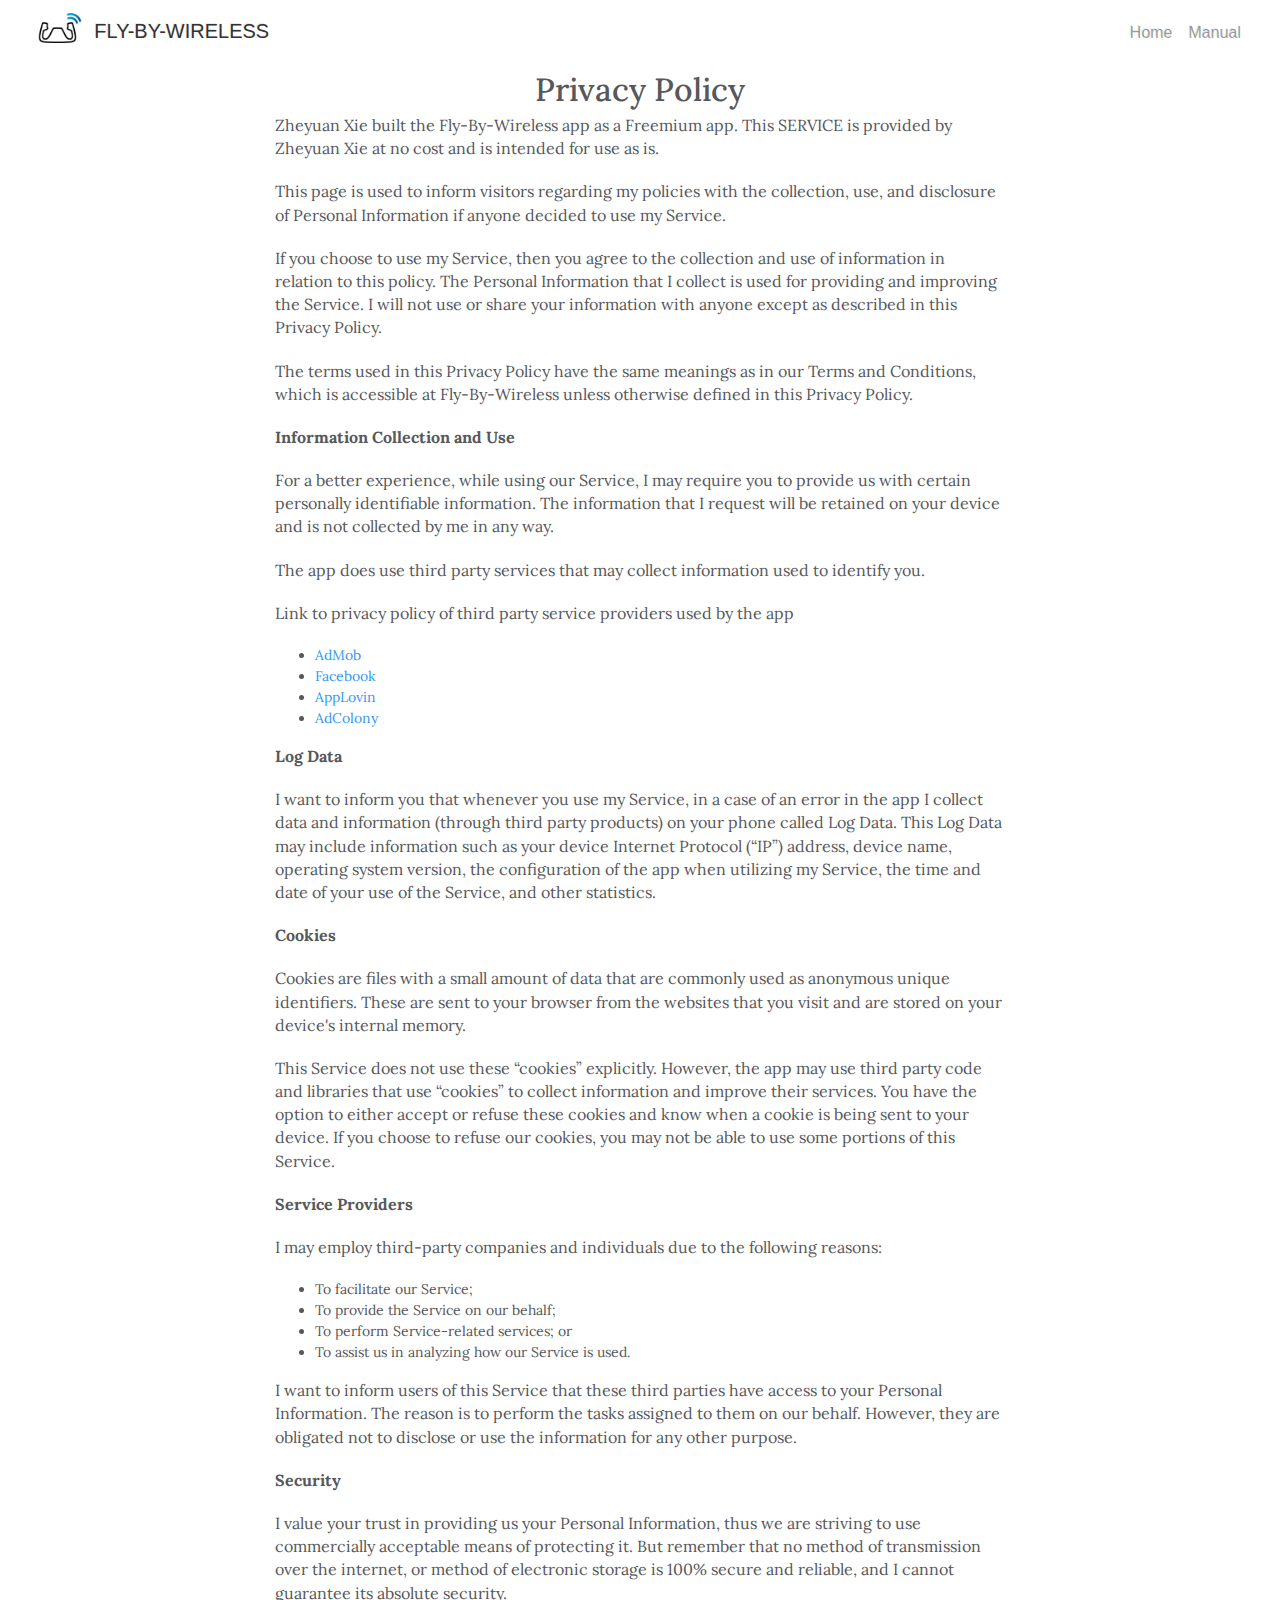
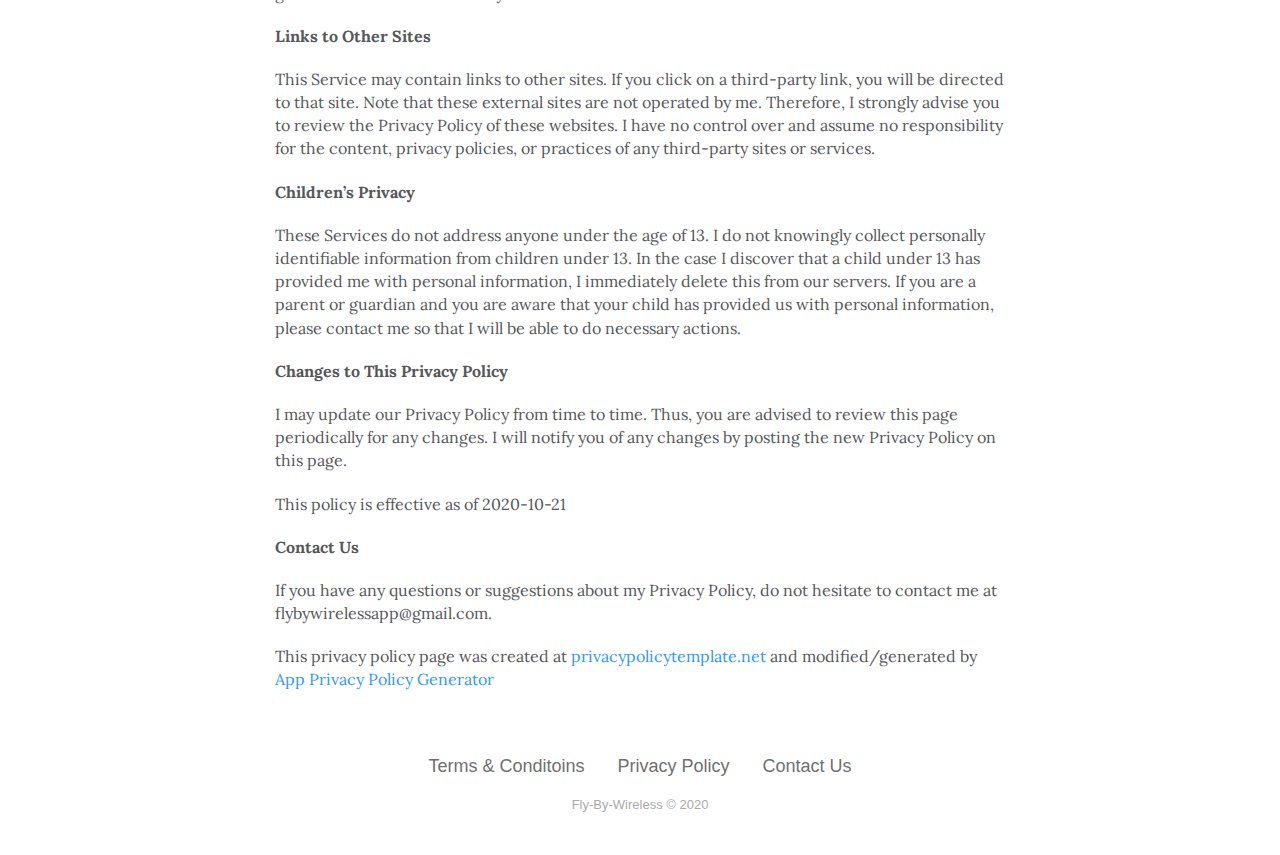
<file: privacy.html>
<!DOCTYPE html>
<html>

<head>
    <meta charset="utf-8">
    <meta name="viewport" content="width=device-width, initial-scale=1.0, shrink-to-fit=no">
    <title>Fly-By-Wireless - Privacy Policy</title>
    <meta property="og:image" content="">
    <meta name="description" content="Use iPhone as joystick for flight simulation.">
    <meta property="og:type" content="website">
    <link rel="stylesheet" href="assets/bootstrap/css/bootstrap.min.css">
    <link rel="stylesheet" href="https://fonts.googleapis.com/css2?family=Open+Sans:ital,wght@0,400;0,700;1,400;1,700&amp;display=swap">
    <link rel="stylesheet" href="https://fonts.googleapis.com/css?family=Lora">
    <link rel="stylesheet" href="assets/css/Article-Clean.css">
    <link rel="stylesheet" href="assets/css/Article-Dual-Column.css">
    <link rel="stylesheet" href="assets/css/Footer-Basic.css">
    <link rel="stylesheet" href="assets/css/Navigation-Clean.css">
    <link rel="stylesheet" href="assets/css/styles.css">
<!-- Global site tag (gtag.js) - Google Analytics -->
<script async src="https://www.googletagmanager.com/gtag/js?id=G-GG42BRWX1G"></script>
<script>
  window.dataLayer = window.dataLayer || [];
  function gtag(){dataLayer.push(arguments);}
  gtag('js', new Date());

  gtag('config', 'G-GG42BRWX1G');
</script>
</head>

<body>
    <nav class="navbar navbar-light navbar-expand-md">
        <div class="container-fluid"><a class="navbar-brand text-dark" href="index.html"><img src="assets/img/logo.png" style="height: 30px;margin-right: 10px;margin-bottom: 10px;">FLY-BY-WIRELESS</a><button data-toggle="collapse" class="navbar-toggler" data-target="#navcol-1"><span class="sr-only">Toggle navigation</span><span class="navbar-toggler-icon"></span></button>
            <div class="collapse navbar-collapse d-md-flex d-lg-flex justify-content-md-end justify-content-lg-end" id="navcol-1">
                <ul class="navbar-nav">
                    <li class="nav-item"><a class="nav-link" href="index.html">Home</a></li>
                    <li class="nav-item"><a class="nav-link" href="manual.html">Manual</a></li>
                </ul>
            </div>
        </div>
    </nav>
    <div class="article-clean">
        <div class="container">
            <div class="row">
                <div class="col-lg-10 col-xl-8 offset-lg-1 offset-xl-2">
                    <div class="intro" style="margin-bottom: 0;">
                        <h1 class="text-center" style="margin-top: 0;margin-bottom: 0;padding-top: 0;">Privacy Policy</h1>
                    </div>
                    <div class="text"> <p>
                  Zheyuan Xie built the Fly-By-Wireless app as
                  a Freemium app. This SERVICE is provided by
                  Zheyuan Xie at no cost and is intended for use as
                  is.
                </p> <p>
                  This page is used to inform visitors regarding my
                  policies with the collection, use, and disclosure of Personal
                  Information if anyone decided to use my Service.
                </p> <p>
                  If you choose to use my Service, then you agree to
                  the collection and use of information in relation to this
                  policy. The Personal Information that I collect is
                  used for providing and improving the Service. I will not use or share your information with
                  anyone except as described in this Privacy Policy.
                </p> <p>
                  The terms used in this Privacy Policy have the same meanings
                  as in our Terms and Conditions, which is accessible at
                  Fly-By-Wireless unless otherwise defined in this Privacy Policy.
                </p> <p><strong>Information Collection and Use</strong></p> <p>
                  For a better experience, while using our Service, I
                  may require you to provide us with certain personally
                  identifiable information. The information that
                  I request will be retained on your device and is not collected by me in any way.
                </p> <div><p>
                    The app does use third party services that may collect
                    information used to identify you.
                  </p> <p>
                    Link to privacy policy of third party service providers used
                    by the app
                  </p> <ul><!----><li><a href="https://support.google.com/admob/answer/6128543?hl=en" target="_blank" rel="noopener noreferrer">AdMob</a></li><!----><!----><li><a href="https://www.facebook.com/about/privacy/update/printable" target="_blank" rel="noopener noreferrer">Facebook</a></li><!----><!----><!----><!----><!----><!----><!----><!----><!----><!----><!----><!----><li><a href="https://www.applovin.com/privacy/" target="_blank" rel="noopener noreferrer">AppLovin</a></li><!----><!----><li><a href="https://www.adcolony.com/privacy-policy/" target="_blank" rel="noopener noreferrer">AdColony</a></li><!----><!----><!----></ul></div> <p><strong>Log Data</strong></p> <p>
                  I want to inform you that whenever you
                  use my Service, in a case of an error in the app
                  I collect data and information (through third party
                  products) on your phone called Log Data. This Log Data may
                  include information such as your device Internet Protocol
                  (“IP”) address, device name, operating system version, the
                  configuration of the app when utilizing my Service,
                  the time and date of your use of the Service, and other
                  statistics.
                </p> <p><strong>Cookies</strong></p> <p>
                  Cookies are files with a small amount of data that are
                  commonly used as anonymous unique identifiers. These are sent
                  to your browser from the websites that you visit and are
                  stored on your device's internal memory.
                </p> <p>
                  This Service does not use these “cookies” explicitly. However,
                  the app may use third party code and libraries that use
                  “cookies” to collect information and improve their services.
                  You have the option to either accept or refuse these cookies
                  and know when a cookie is being sent to your device. If you
                  choose to refuse our cookies, you may not be able to use some
                  portions of this Service.
                </p> <p><strong>Service Providers</strong></p> <p>
                  I may employ third-party companies and
                  individuals due to the following reasons:
                </p> <ul><li>To facilitate our Service;</li> <li>To provide the Service on our behalf;</li> <li>To perform Service-related services; or</li> <li>To assist us in analyzing how our Service is used.</li></ul> <p>
                  I want to inform users of this Service
                  that these third parties have access to your Personal
                  Information. The reason is to perform the tasks assigned to
                  them on our behalf. However, they are obligated not to
                  disclose or use the information for any other purpose.
                </p> <p><strong>Security</strong></p> <p>
                  I value your trust in providing us your
                  Personal Information, thus we are striving to use commercially
                  acceptable means of protecting it. But remember that no method
                  of transmission over the internet, or method of electronic
                  storage is 100% secure and reliable, and I cannot
                  guarantee its absolute security.
                </p> <p><strong>Links to Other Sites</strong></p> <p>
                  This Service may contain links to other sites. If you click on
                  a third-party link, you will be directed to that site. Note
                  that these external sites are not operated by me.
                  Therefore, I strongly advise you to review the
                  Privacy Policy of these websites. I have
                  no control over and assume no responsibility for the content,
                  privacy policies, or practices of any third-party sites or
                  services.
                </p> <p><strong>Children’s Privacy</strong></p> <p>
                  These Services do not address anyone under the age of 13.
                  I do not knowingly collect personally
                  identifiable information from children under 13. In the case
                  I discover that a child under 13 has provided
                  me with personal information, I immediately
                  delete this from our servers. If you are a parent or guardian
                  and you are aware that your child has provided us with
                  personal information, please contact me so that
                  I will be able to do necessary actions.
                </p> <p><strong>Changes to This Privacy Policy</strong></p> <p>
                  I may update our Privacy Policy from
                  time to time. Thus, you are advised to review this page
                  periodically for any changes. I will
                  notify you of any changes by posting the new Privacy Policy on
                  this page.
                </p> <p>This policy is effective as of 2020-10-21</p> <p><strong>Contact Us</strong></p> <p>
                  If you have any questions or suggestions about my
                  Privacy Policy, do not hesitate to contact me at flybywirelessapp@gmail.com.
                </p> <p>
                  This privacy policy page was created at
                  <a href="https://privacypolicytemplate.net" target="_blank" rel="noopener noreferrer">privacypolicytemplate.net</a>
                  and modified/generated by
                  <a href="https://app-privacy-policy-generator.firebaseapp.com/" target="_blank" rel="noopener noreferrer">App Privacy Policy Generator</a></p>
</div>
                </div>
            </div>
        </div>
    </div>
    <div class="footer-basic">
        <footer>
            <ul class="list-inline">
                <li class="list-inline-item"><a href="terms.html">Terms &amp; Conditoins</a></li>
                <li class="list-inline-item"><a href="privacy.html">Privacy Policy</a></li>
                <li class="list-inline-item"><a href="mailto:flybywirelessapp@gmail.com">Contact Us</a></li>
            </ul>
            <p class="copyright">Fly-By-Wireless © 2020</p>
        </footer>
    </div>
    <script src="assets/js/jquery.min.js"></script>
    <script src="assets/bootstrap/js/bootstrap.min.js"></script>
</body>

</html>
</file>
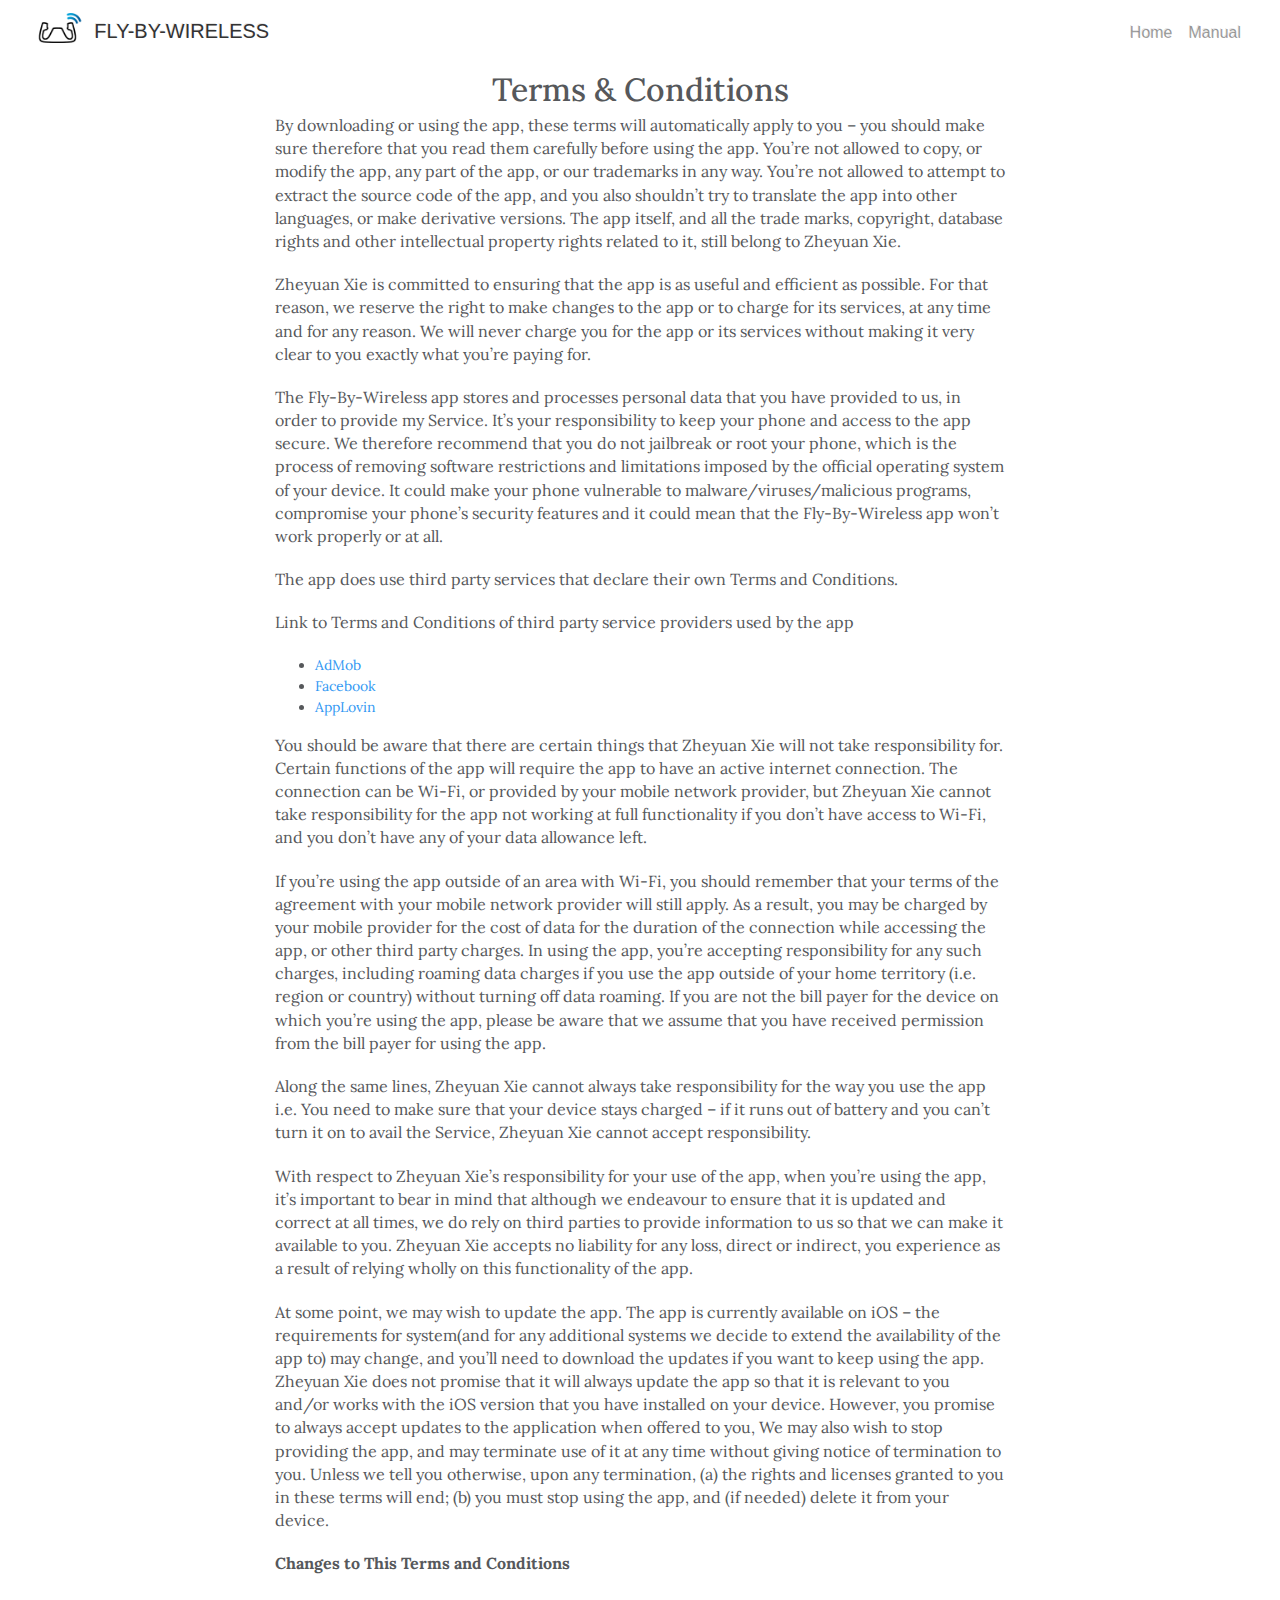
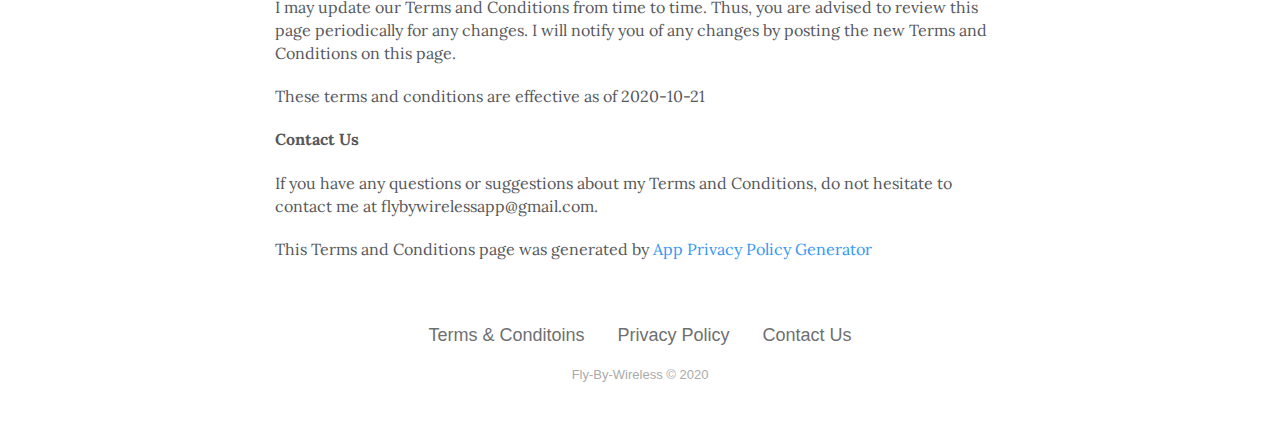
<file: terms.html>
<!DOCTYPE html>
<html>

<head>
    <meta charset="utf-8">
    <meta name="viewport" content="width=device-width, initial-scale=1.0, shrink-to-fit=no">
    <title>Fly-By-Wireless - Terms &amp; Conditions</title>
    <meta property="og:image" content="">
    <meta name="description" content="Use iPhone as joystick for flight simulation.">
    <meta property="og:type" content="website">
    <link rel="stylesheet" href="assets/bootstrap/css/bootstrap.min.css">
    <link rel="stylesheet" href="https://fonts.googleapis.com/css2?family=Open+Sans:ital,wght@0,400;0,700;1,400;1,700&amp;display=swap">
    <link rel="stylesheet" href="https://fonts.googleapis.com/css?family=Lora">
    <link rel="stylesheet" href="assets/css/Article-Clean.css">
    <link rel="stylesheet" href="assets/css/Article-Dual-Column.css">
    <link rel="stylesheet" href="assets/css/Footer-Basic.css">
    <link rel="stylesheet" href="assets/css/Navigation-Clean.css">
    <link rel="stylesheet" href="assets/css/styles.css">
<!-- Global site tag (gtag.js) - Google Analytics -->
<script async src="https://www.googletagmanager.com/gtag/js?id=G-GG42BRWX1G"></script>
<script>
  window.dataLayer = window.dataLayer || [];
  function gtag(){dataLayer.push(arguments);}
  gtag('js', new Date());

  gtag('config', 'G-GG42BRWX1G');
</script>
</head>

<body>
    <nav class="navbar navbar-light navbar-expand-md">
        <div class="container-fluid"><a class="navbar-brand text-dark" href="index.html"><img src="assets/img/logo.png" style="height: 30px;margin-right: 10px;margin-bottom: 10px;">FLY-BY-WIRELESS</a><button data-toggle="collapse" class="navbar-toggler" data-target="#navcol-1"><span class="sr-only">Toggle navigation</span><span class="navbar-toggler-icon"></span></button>
            <div class="collapse navbar-collapse d-md-flex d-lg-flex justify-content-md-end justify-content-lg-end" id="navcol-1">
                <ul class="navbar-nav">
                    <li class="nav-item"><a class="nav-link" href="index.html">Home</a></li>
                    <li class="nav-item"><a class="nav-link" href="manual.html">Manual</a></li>
                </ul>
            </div>
        </div>
    </nav>
    <div class="article-clean">
        <div class="container">
            <div class="row">
                <div class="col-lg-10 col-xl-8 offset-lg-1 offset-xl-2">
                    <div class="intro" style="margin-bottom: 0;">
                        <h1 class="text-center" style="margin-top: 0;margin-bottom: 0;padding-top: 0;">Terms &amp; Conditions</h1>
                    </div>
                    <div class="text"><p>
                  By downloading or using the app, these terms will
                  automatically apply to you – you should make sure therefore
                  that you read them carefully before using the app. You’re not
                  allowed to copy, or modify the app, any part of the app, or
                  our trademarks in any way. You’re not allowed to attempt to
                  extract the source code of the app, and you also shouldn’t try
                  to translate the app into other languages, or make derivative
                  versions. The app itself, and all the trade marks, copyright,
                  database rights and other intellectual property rights related
                  to it, still belong to Zheyuan Xie.
                </p> <p>
                  Zheyuan Xie is committed to ensuring that the app is
                  as useful and efficient as possible. For that reason, we
                  reserve the right to make changes to the app or to charge for
                  its services, at any time and for any reason. We will never
                  charge you for the app or its services without making it very
                  clear to you exactly what you’re paying for.
                </p> <p>
                  The Fly-By-Wireless app stores and processes personal data that
                  you have provided to us, in order to provide my
                  Service. It’s your responsibility to keep your phone and
                  access to the app secure. We therefore recommend that you do
                  not jailbreak or root your phone, which is the process of
                  removing software restrictions and limitations imposed by the
                  official operating system of your device. It could make your
                  phone vulnerable to malware/viruses/malicious programs,
                  compromise your phone’s security features and it could mean
                  that the Fly-By-Wireless app won’t work properly or at all.
                </p> <div><p>
                    The app does use third party services that declare their own
                    Terms and Conditions.
                  </p> <p>
                    Link to Terms and Conditions of third party service
                    providers used by the app
                  </p> <ul><!----><li><a href="https://developers.google.com/admob/terms" target="_blank" rel="noopener noreferrer">AdMob</a></li><!----><!----><li><a href="https://www.facebook.com/legal/terms/plain_text_terms" target="_blank" rel="noopener noreferrer">Facebook</a></li><!----><!----><!----><!----><!----><!----><!----><!----><!----><!----><!----><!----><li><a href="https://www.applovin.com/terms/" target="_blank" rel="noopener noreferrer">AppLovin</a></li><!----><!----><!----><!----><!----><!----></ul></div> <p>
                  You should be aware that there are certain things that
                  Zheyuan Xie will not take responsibility for. Certain
                  functions of the app will require the app to have an active
                  internet connection. The connection can be Wi-Fi, or provided
                  by your mobile network provider, but Zheyuan Xie
                  cannot take responsibility for the app not working at full
                  functionality if you don’t have access to Wi-Fi, and you don’t
                  have any of your data allowance left.
                </p> <p></p> <p>
                  If you’re using the app outside of an area with Wi-Fi, you
                  should remember that your terms of the agreement with your
                  mobile network provider will still apply. As a result, you may
                  be charged by your mobile provider for the cost of data for
                  the duration of the connection while accessing the app, or
                  other third party charges. In using the app, you’re accepting
                  responsibility for any such charges, including roaming data
                  charges if you use the app outside of your home territory
                  (i.e. region or country) without turning off data roaming. If
                  you are not the bill payer for the device on which you’re
                  using the app, please be aware that we assume that you have
                  received permission from the bill payer for using the app.
                </p> <p>
                  Along the same lines, Zheyuan Xie cannot always take
                  responsibility for the way you use the app i.e. You need to
                  make sure that your device stays charged – if it runs out of
                  battery and you can’t turn it on to avail the Service,
                  Zheyuan Xie cannot accept responsibility.
                </p> <p>
                  With respect to Zheyuan Xie’s responsibility for your
                  use of the app, when you’re using the app, it’s important to
                  bear in mind that although we endeavour to ensure that it is
                  updated and correct at all times, we do rely on third parties
                  to provide information to us so that we can make it available
                  to you. Zheyuan Xie accepts no liability for any
                  loss, direct or indirect, you experience as a result of
                  relying wholly on this functionality of the app.
                </p> <p>
                  At some point, we may wish to update the app. The app is
                  currently available on iOS – the requirements for
                  system(and for any additional systems we
                  decide to extend the availability of the app to) may change,
                  and you’ll need to download the updates if you want to keep
                  using the app. Zheyuan Xie does not promise that it
                  will always update the app so that it is relevant to you
                  and/or works with the iOS version that you have
                  installed on your device. However, you promise to always
                  accept updates to the application when offered to you, We may
                  also wish to stop providing the app, and may terminate use of
                  it at any time without giving notice of termination to you.
                  Unless we tell you otherwise, upon any termination, (a) the
                  rights and licenses granted to you in these terms will end;
                  (b) you must stop using the app, and (if needed) delete it
                  from your device.
                </p> <p><strong>Changes to This Terms and Conditions</strong></p> <p>
                  I may update our Terms and Conditions
                  from time to time. Thus, you are advised to review this page
                  periodically for any changes. I will
                  notify you of any changes by posting the new Terms and
                  Conditions on this page.
                </p> <p>
                  These terms and conditions are effective as of 2020-10-21
                </p> <p><strong>Contact Us</strong></p> <p>
                  If you have any questions or suggestions about my
                  Terms and Conditions, do not hesitate to contact me
                  at flybywirelessapp@gmail.com.
                </p> <p>
                  This Terms and Conditions page was generated by
                  <a href="https://app-privacy-policy-generator.firebaseapp.com/" target="_blank" rel="noopener noreferrer">App Privacy Policy Generator</a></p>
</div>
                </div>
            </div>
        </div>
    </div>
    <div class="footer-basic">
        <footer>
            <ul class="list-inline">
                <li class="list-inline-item"><a href="terms.html">Terms &amp; Conditoins</a></li>
                <li class="list-inline-item"><a href="privacy.html">Privacy Policy</a></li>
                <li class="list-inline-item"><a href="mailto:flybywirelessapp@gmail.com">Contact Us</a></li>
            </ul>
            <p class="copyright">Fly-By-Wireless © 2020</p>
        </footer>
    </div>
    <script src="assets/js/jquery.min.js"></script>
    <script src="assets/bootstrap/js/bootstrap.min.js"></script>
</body>

</html>
</file>
<file: assets/css/Article-Clean.css>
.article-clean {
  color: #56585b;
  background-color: #fff;
  font-family: 'Lora', serif;
  font-size: 14px;
}

.article-clean .intro {
  font-size: 16px;
  margin: 0 auto 30px;
}

.article-clean .intro h1 {
  font-size: 32px;
  margin-bottom: 15px;
  padding-top: 20px;
  line-height: 1.5;
  color: inherit;
  margin-top: 20px;
}

.article-clean .intro p {
  color: #929292;
  font-size: 12px;
}

.article-clean .intro p .by {
  font-style: italic;
}

.article-clean .intro p .date {
  text-transform: uppercase;
  padding: 4px 0 4px 10px;
  margin-left: 10px;
  border-left: 1px solid #ddd;
}

.article-clean .intro p a {
  color: #333;
  text-transform: uppercase;
  padding-left: 3px;
}

.article-clean .intro img {
  margin-top: 20px;
}

.article-clean .text p {
  margin-bottom: 20px;
  line-height: 1.45;
}

@media (min-width:768px) {
  .article-clean .text p {
    font-size: 16px;
  }
}

.article-clean .text h2 {
  margin-top: 28px;
  margin-bottom: 20px;
  line-height: 1.45;
  font-size: 16px;
  font-weight: bold;
  color: #333;
}

.article-clean .text h3 {
  margin-top: 28px;
  margin-bottom: 20px;
  line-height: 1.45;
  font-size: 16px;
  font-weight: bold;
  color: #333;
}

@media (min-width:768px) {
  .article-clean .text h3 {
    font-size: 20px;
  }
}

@media (min-width:768px) {
  .article-clean .text h2 {
    font-size: 20px;
  }
}

.article-clean .text figure {
  text-align: center;
  margin-top: 30px;
  margin-bottom: 20px;
}

.article-clean .text figure img {
  margin-bottom: 12px;
  max-width: 100%;
}
</file>
<file: assets/css/Article-Dual-Column.css>
.article-dual-column {
  color: #56585b;
  background-color: #fff;
  font-family: 'Lora', serif;
  font-size: 14px;
}

.article-dual-column .intro {
  font-size: 16px;
  margin: 0 auto 30px;
}

.article-dual-column .intro h1 {
  font-size: 32px;
  margin-bottom: 15px;
  padding-top: 20px;
  line-height: 1.5;
  color: inherit;
  margin-top: 25px;
}

.article-dual-column .intro p {
  color: #929292;
  font-size: 12px;
}

.article-dual-column .intro p .by {
  font-style: italic;
}

.article-dual-column .intro p .date {
  text-transform: uppercase;
  padding: 4px 0 4px 10px;
  margin-left: 10px;
  border-left: 1px solid #ddd;
}

.article-dual-column .intro p a {
  color: #333;
  text-transform: uppercase;
  padding-left: 3px;
}

.article-dual-column .intro img {
  margin-top: 25px;
}

.article-dual-column .text p {
  margin-bottom: 20px;
  line-height: 1.45;
}

@media (min-width:768px) {
  .article-dual-column .text p {
    font-size: 16px;
  }
}

.article-dual-column .text h2 {
  margin-top: 28px;
  margin-bottom: 20px;
  line-height: 1.45;
  font-size: 16px;
  font-weight: bold;
  color: #333;
}

@media (min-width:768px) {
  .article-dual-column .text h2 {
    font-size: 20px;
  }
}

.article-dual-column .text figure {
  text-align: center;
  margin-top: 0px;
  margin-bottom: 20px;
}

.article-dual-column .text figure img {
  margin-bottom: 12px;
  max-width: 100%;
}

@media (max-width:767px) {
  .article-dual-column .toc {
    border: 1px solid #d3d3d3;
    padding: 20px 0 15px;
    margin-bottom: 20px;
    border-width: 1px 0;
  }
}

.article-dual-column .toc p {
  text-transform: uppercase;
  font-size: 12px;
  font-weight: bold;
}

.article-dual-column .toc ul {
  padding-left: 20px;
  font-size: 13px;
  margin-bottom: 0;
}

.article-dual-column .toc li {
  padding: 2px 0;
}

.article-dual-column .toc a {
  color: inherit;
}
</file>
<file: assets/css/Footer-Basic.css>
.footer-basic {
  padding: 40px 0;
  background-color: #ffffff;
  color: #4b4c4d;
}

.footer-basic ul {
  padding: 0;
  list-style: none;
  text-align: center;
  font-size: 18px;
  line-height: 1.6;
  margin-bottom: 0;
}

.footer-basic li {
  padding: 0 10px;
}

.footer-basic ul a {
  color: inherit;
  text-decoration: none;
  opacity: 0.8;
}

.footer-basic ul a:hover {
  opacity: 1;
}

.footer-basic .social {
  text-align: center;
  padding-bottom: 25px;
}

.footer-basic .social > a {
  font-size: 24px;
  width: 40px;
  height: 40px;
  line-height: 40px;
  display: inline-block;
  text-align: center;
  border-radius: 50%;
  border: 1px solid #ccc;
  margin: 0 8px;
  color: inherit;
  opacity: 0.75;
}

.footer-basic .social > a:hover {
  opacity: 0.9;
}

.footer-basic .copyright {
  margin-top: 15px;
  text-align: center;
  font-size: 13px;
  color: #aaa;
  margin-bottom: 0;
}
</file>
<file: assets/css/Navigation-Clean.css>
.navigation-clean {
  background: #333;
  padding-top: .75rem;
  padding-bottom: .75rem;
  color: #ecf0f1;
  border-radius: 0;
  box-shadow: none;
  border: none;
  margin-bottom: 0;
}

@media (min-width:768px) {
  .navigation-clean {
    padding-top: 1rem;
    padding-bottom: 1rem;
  }
}

.navigation-clean .navbar-brand {
  font-weight: bold;
  color: inherit;
}

.navigation-clean .navbar-brand:hover {
  color: #222;
}

.navigation-clean.navbar-dark .navbar-brand:hover {
  color: #f0f0f0;
}

.navigation-clean .navbar-brand img {
  height: 100%;
  display: inline-block;
  margin-right: 10px;
  width: auto;
}

.navigation-clean .navbar-toggler {
  border-color: #ddd;
}

.navigation-clean .navbar-toggler:hover, .navigation-clean .navbar-toggler:focus {
  background: none;
}

.navigation-clean.navbar-dark .navbar-toggler {
  border-color: #555;
}

.navigation-clean .navbar-toggler {
  color: #888;
}

.navigation-clean.navbar-dark .navbar-toggler {
  color: #eee;
}

.navigation-clean .navbar-collapse, .navigation-clean .form-inline {
  border-top-color: #ddd;
}

.navigation-clean.navbar-dark .navbar-collapse, .navigation-clean.navbar-dark .form-inline {
  border-top-color: #333;
}

.navigation-clean .navbar-nav > .active > a, .navigation-clean .navbar-nav > .show > a {
  background: none;
  box-shadow: none;
}

.navigation-clean.navbar-light .navbar-nav .nav-link.active, .navigation-clean.navbar-light .navbar-nav .nav-link.active:focus, .navigation-clean.navbar-light .navbar-nav .nav-link.active:hover {
  color: #8f8f8f;
  box-shadow: none;
  background: none;
  pointer-events: none;
}

.navigation-clean.navbar .navbar-nav .nav-link {
  padding-left: 18px;
  padding-right: 18px;
}

.navigation-clean.navbar-light .navbar-nav .nav-link {
  color: #465765;
}

.navigation-clean.navbar-light .navbar-nav .nav-link:focus, .navigation-clean.navbar-light .navbar-nav .nav-link:hover {
  color: #37434d !important;
  background-color: transparent;
}

.navigation-clean .navbar-nav > li > .dropdown-menu {
  margin-top: -5px;
  box-shadow: none;
  background-color: #fff;
  border-radius: 2px;
}

@media (min-width:768px) {
  .navigation-clean .navbar-nav .show .dropdown-menu {
    box-shadow: 0 4px 8px rgba(0,0,0,.1);
  }
}

@media (max-width:767px) {
  .navigation-clean .navbar-nav .show .dropdown-menu .dropdown-item {
    color: #37434d;
    padding-top: .8rem;
    padding-bottom: .8rem;
    line-height: 1;
  }
}

.navigation-clean .dropdown-menu .dropdown-item:focus, .navigation-clean .dropdown-menu .dropdown-item {
  line-height: 2;
  color: #37434d;
}

.navigation-clean .dropdown-menu .dropdown-item:focus, .navigation-clean .dropdown-menu .dropdown-item:hover {
  background: #eee;
  color: inherit;
}

.navigation-clean.navbar-dark {
  background-color: #1f2021;
  color: #fff;
}

.navigation-clean.navbar-dark .navbar-nav a.active, .navigation-clean.navbar-dark .navbar-nav a.active:focus, .navigation-clean.navbar-dark .navbar-nav a.active:hover {
  color: #8f8f8f;
  box-shadow: none;
  background: none;
  pointer-events: none;
}

.navigation-clean.navbar-dark .navbar-nav .nav-link {
  color: #dfe8ee;
}

.navigation-clean.navbar-dark .navbar-nav .nav-link:focus, .navigation-clean.navbar-dark .navbar-nav .nav-link:hover {
  color: #fff;
  background-color: transparent;
}

.navigation-clean.navbar-dark .navbar-nav > li > .dropdown-menu {
  background-color: #1f2021;
}

.navigation-clean.navbar-dark .dropdown-menu .dropdown-item:focus, .navigation-clean.navbar-dark .dropdown-menu .dropdown-item {
  color: #f2f5f8;
}

.navigation-clean.navbar-dark .dropdown-menu .dropdown-item:focus, .navigation-clean.navbar-dark .dropdown-menu .dropdown-item:hover {
  background: #363739;
}

@media (max-width:767px) {
  .navigation-clean.navbar-dark .navbar-nav .show .dropdown-menu .dropdown-item {
    color: #fff;
  }
}
</file>
<file: assets/css/styles.css>
#promo .jumbotron {
  border-radius: 30px;
  max-width: 800px;
  margin: auto;
  background-color: rgba(255,255,255,0.5);
  padding-top: 10px;
  padding-bottom: 10px;
  padding-left: 20px;
  padding-right: 20px;
}

body {
  margin: 0;
  font-family: 'Montserrat', sans-serif;
  font-weight: 400;
  line-height: 1.5;
  color: #777;
  text-align: left;
  background-color: #fff;
}

@media (max-width: 576px) {
  .jumbotron h1 {
    font-size: 24px;
  }
}

@media (min-width: 576px) {
  .jumbotron h1 {
    font-size: 40px;
  }
}

@media (max-width: 768px) {
  .jumbotron p {
    font-size: 12px;
  }
}

@media (min-width: 768px) {
  .jumbotron p {
    font-size: 18px;
  }
}

@media (max-width: 768px) {
  #promo {
    padding: 10px;
  }
}

#promo {
  text-align: center;
  padding: 40px;
  background: url(../../assets/img/bg.png) no-repeat;
  background-size: cover;
}

.step-text {
  margin: auto;
}

.download-button {
  width: 120px;
}

.step-heading {
  margin: auto;
}

.download-button {
  border-radius: 5px;
}

@media (max-width: 576px) {
  .step-heading {
    font-size: 18px;
  }
}

.col-3.step-number {
  margin: auto;
}

.row.step-section {
  padding-left: 0px;
  padding-right: 0px;
}

#logo {
  max-height: 36px;
  margin-bottom: 10px;
}

#deviceart {
  width: 80%;
}

@media (min-width: 768px) {
  .step-heading {
    font-size: 27px;
  }
}

@media (max-width: 768px) {
  .step-heading {
    font-size: 22px;
  }
}
</file>
